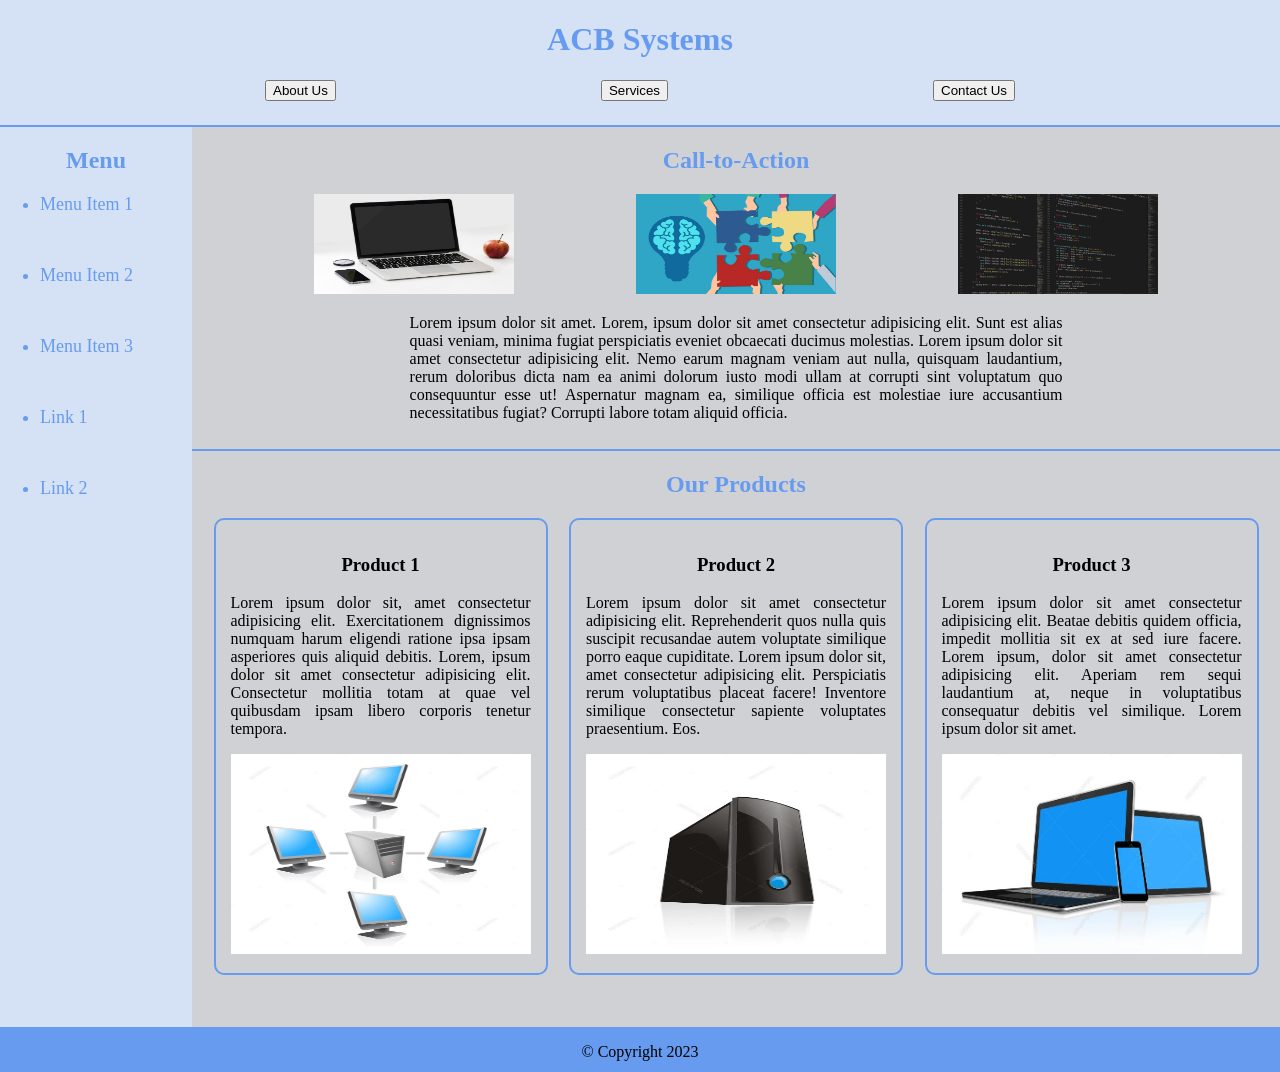
<file: ACB Systems/index.html>
<!DOCTYPE html>
<html lang="zxx">
    <!--Head Section-->
<head>
    <meta charset="UTF-8">
    <meta name="viewport" content="width=device-width, initial-scale=1.0">
    <link rel="stylesheet" href="./css/style.css">
    <title>Home</title>
</head>
<!--End of Head Section-->
<body>
    <div class="container">
        <!--Header Section Start-->
        <div class="item-a">
            <h1>ACB Systems</h1>
            <nav>
                <form action="about_us.html">
                    <button type="submit">About Us</button>
                  </form>
              
                  <form action="services.html">
                    <button type="submit">Services</button>
                  </form>
                  <form action="contact_us.html">
                    <button type="submit">Contact Us</button>
                  </form>
            </nav>
        </div>
        <!--Header Section End-->


        <!--Call-to-Action Section Start-->
        <div class="item-e">
            <h2>Call-to-Action</h2>
            <div class="tech">
                <img src="./images/pc.jpg" height="100" width="200" alt="laptop">
                <img src="./images/jigsaw.jpg" height="100" width="200" alt="jigsaw">
                <img src="./images/programming-1873854_1280.webp" height="100" width="200" alt="programming">
             </div>
            <p>Lorem ipsum dolor sit amet. Lorem, ipsum dolor sit amet consectetur adipisicing elit. Sunt est alias quasi veniam, minima fugiat perspiciatis eveniet obcaecati ducimus molestias. Lorem ipsum dolor sit amet consectetur adipisicing elit. Nemo earum magnam veniam aut nulla, quisquam laudantium, rerum doloribus dicta nam ea animi dolorum iusto modi ullam at corrupti sint voluptatum quo consequuntur esse ut! Aspernatur magnam ea, similique officia est molestiae iure accusantium necessitatibus fugiat? Corrupti labore totam aliquid officia.</p>
        </div>
        <!--Call-to-Action Section End-->

        <!--Sidebar Section Start-->
        <div class="item-b">
            <h2>Menu</h2>
            <ul>
                <li>Menu Item 1</li>
                <li>Menu Item 2</li>
                <li>Menu Item 3</li>
                <li><a href="#">Link 1</a></li>
                <li><a href="#">Link 2</a></li>
            </ul>
        </div>
        <!--Sidebar Section End-->

        <!--Main Section Start-->
        <div class="item-c">
            <h2>Our Products</h2>
            <div class="p1">
                <div class="service">
                    <h3>Product 1</h3>
                    <p>Lorem ipsum dolor sit, amet consectetur adipisicing elit. Exercitationem dignissimos numquam harum eligendi ratione ipsa ipsam asperiores quis aliquid debitis. Lorem, ipsum dolor sit amet consectetur adipisicing elit. Consectetur mollitia totam at quae vel quibusdam ipsam libero corporis tenetur tempora.</p>
                    <img src="./images/servera.jpg" height="200" width="300" alt="server">
                </div>
                <div class="service">
                    <h3>Product 2</h3>
                    <p>Lorem ipsum dolor sit amet consectetur adipisicing elit. Reprehenderit quos nulla quis suscipit recusandae autem voluptate similique porro eaque cupiditate. Lorem ipsum dolor sit, amet consectetur adipisicing elit. Perspiciatis rerum voluptatibus placeat facere! Inventore similique consectetur sapiente voluptates praesentium. Eos.</p>
                    <img src="./images/server2a.jpg" height="200" width="300" alt="server">
                </div>
                <div class="service">
                    <h3>Product 3</h3>
                    <p>Lorem ipsum dolor sit amet consectetur adipisicing elit. Beatae debitis quidem officia, impedit mollitia sit ex at sed iure facere. Lorem ipsum, dolor sit amet consectetur adipisicing elit. Aperiam rem sequi laudantium at, neque in voluptatibus consequatur debitis vel similique. Lorem ipsum dolor sit amet.</p>
                    <img src="./images/pc2a.jpg" height="200" width="300" alt="pc">
                </div>
            </div>
        </div>
        <!--Main Section End-->

        <!--Footer Section Start-->
        <div class="item-d">
            <p>&copy; Copyright 2023</p>
        </div>
        <!--Footer Section End-->
    </div>
</body>
</html>
</file>
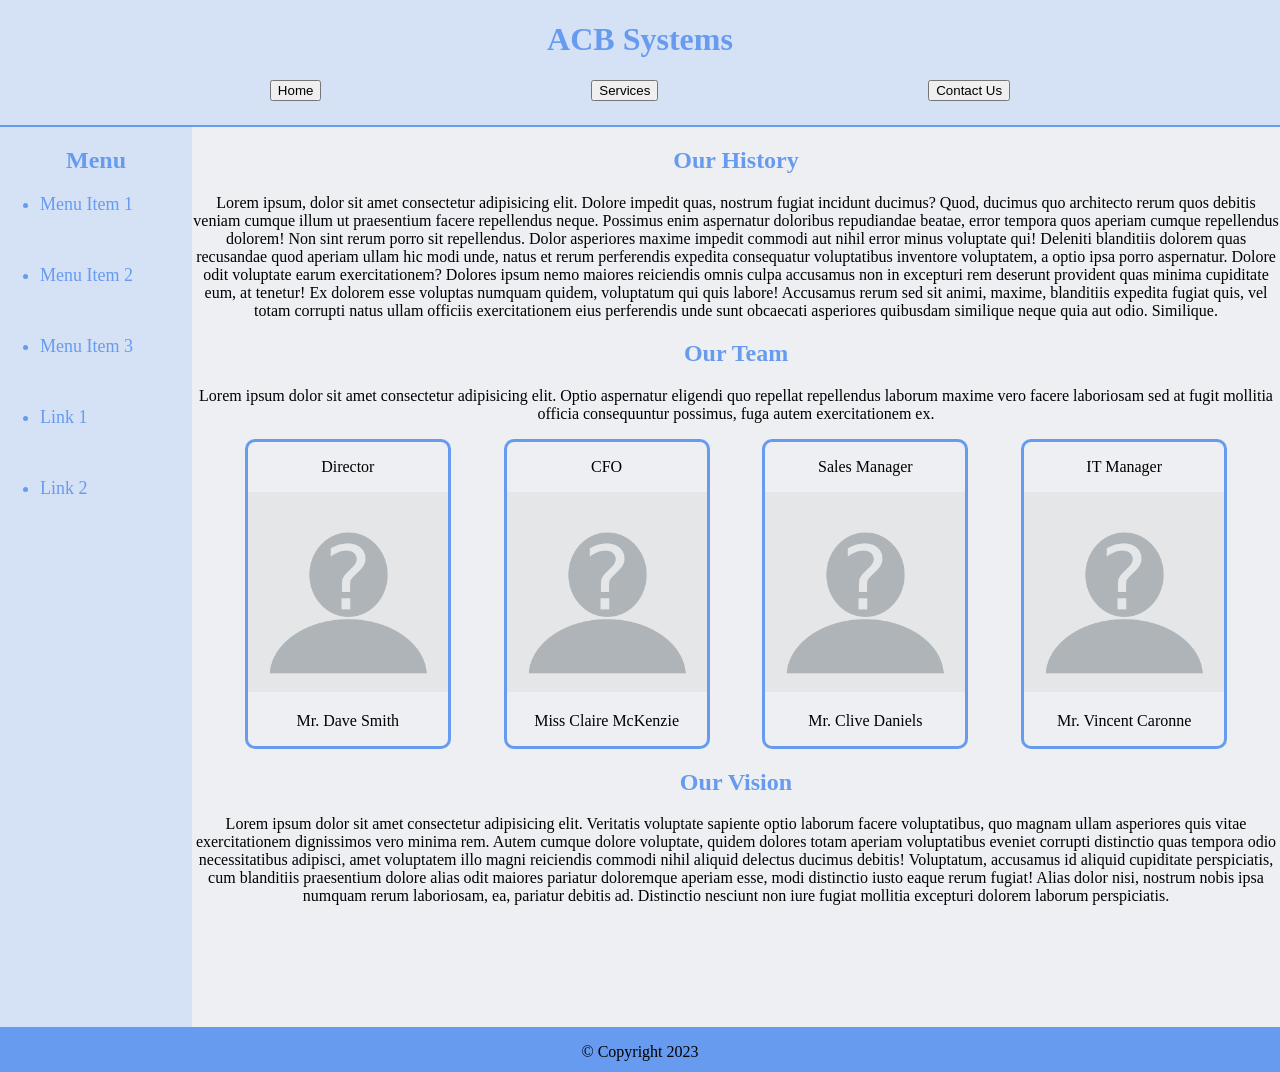
<file: ACB Systems/about_us.html>
<!DOCTYPE html>
<html lang="zxx">
    <!--Head Section-->
<head>
    <meta charset="UTF-8">
    <meta name="viewport" content="width=device-width, initial-scale=1.0">
    <link rel="stylesheet" href="./css/style.css">
    <title>About Us</title>
</head>
<!--End of Head Section-->
<body>
    <div class="container-services">
         <!--Header Section Start-->
        <div class="item-a">
            <h1>ACB Systems</h1>
            <nav>
                <form action="index.html">
                    <button type="submit">Home</button>
                  </form>
                  <form action="services.html">
                    <button type="submit">Services</button>
                  </form>
                  <form action="contact_us.html">
                    <button type="submit">Contact Us</button>
                  </form>
            </nav>
        </div>
        <!--Header Section End-->

        <!--Sidebar Section Start-->
        <div class="item-b">
            <h2>Menu</h2>
            <ul>
                <li>Menu Item 1</li>
                <li>Menu Item 2</li>
                <li>Menu Item 3</li>
                <li><a href="#">Link 1</a></li>
                <li><a href="#">Link 2</a></li>
            </ul>
        </div>
         <!--Sidebar Section End-->

        <!--Main Section Start-->
        <div class="item-au">
            <div class="history">                
                <h2>Our History</h2>
                <p>Lorem ipsum, dolor sit amet consectetur adipisicing elit. Dolore impedit quas, nostrum fugiat incidunt ducimus? Quod, ducimus quo architecto rerum quos debitis veniam cumque illum ut praesentium facere repellendus neque.
                Possimus enim aspernatur doloribus repudiandae beatae, error tempora quos aperiam cumque repellendus dolorem! Non sint rerum porro sit repellendus. Dolor asperiores maxime impedit commodi aut nihil error minus voluptate qui!
                Deleniti blanditiis dolorem quas recusandae quod aperiam ullam hic modi unde, natus et rerum perferendis expedita consequatur voluptatibus inventore voluptatem, a optio ipsa porro aspernatur. Dolore odit voluptate earum exercitationem?
                Dolores ipsum nemo maiores reiciendis omnis culpa accusamus non in excepturi rem deserunt provident quas minima cupiditate eum, at tenetur! Ex dolorem esse voluptas numquam quidem, voluptatum qui quis labore!
                Accusamus rerum sed sit animi, maxime, blanditiis expedita fugiat quis, vel totam corrupti natus ullam officiis exercitationem eius perferendis unde sunt obcaecati asperiores quibusdam similique neque quia aut odio. Similique.</p>
                <h2>Our Team</h2>
                <p>Lorem ipsum dolor sit amet consectetur adipisicing elit. Optio aspernatur eligendi quo repellat repellendus laborum maxime vero facere laboriosam sed at fugit mollitia officia consequuntur possimus, fuga autem exercitationem ex.</p>                
            </div>
                <div class="team">
                    <div class="card">               
                        <p>Director</p>
                        <img src="./images/blank-profile-picture-973461_1280.png" height="200" alt="profile picture">
                        <p>Mr. Dave Smith</p></div>
                    <div class="card">                
                        <p>CFO</p>
                        <img src="./images/blank-profile-picture-973461_1280.png" height="200" alt="profile picture">
                        <p>Miss Claire McKenzie</p></div>
                    <div class="card">                
                        <p>Sales Manager</p>
                        <img src="./images/blank-profile-picture-973461_1280.png" height="200" alt="profile picture">
                        <p>Mr. Clive Daniels</p></div>
                    <div class="card">                
                        <p>IT Manager</p>
                        <img src="./images/blank-profile-picture-973461_1280.png" height="200" alt="profile picture">
                        <p>Mr. Vincent Caronne</p></div>
                    </div>
                <div class="vision">
                    <h2>Our Vision</h2>
                    <p>Lorem ipsum dolor sit amet consectetur adipisicing elit. Veritatis voluptate sapiente optio laborum facere voluptatibus, quo magnam ullam asperiores quis vitae exercitationem dignissimos vero minima rem. Autem cumque dolore voluptate, quidem dolores totam aperiam voluptatibus eveniet corrupti distinctio quas tempora odio necessitatibus adipisci, amet voluptatem illo magni reiciendis commodi nihil aliquid delectus ducimus debitis! Voluptatum, accusamus id aliquid cupiditate perspiciatis, cum blanditiis praesentium dolore alias odit maiores pariatur doloremque aperiam esse, modi distinctio iusto eaque rerum fugiat! Alias dolor nisi, nostrum nobis ipsa numquam rerum laboriosam, ea, pariatur debitis ad. Distinctio nesciunt non iure fugiat mollitia excepturi dolorem laborum perspiciatis.
                    </p>
                </div>
        </div>
        <!--Main Section End-->

        <!--Footer Section Start-->
        <div class="item-d">
            <p>&copy; Copyright 2023</p>
        </div>
        <!--Footer Section End-->
    </div>
</body>
</html>
</file>
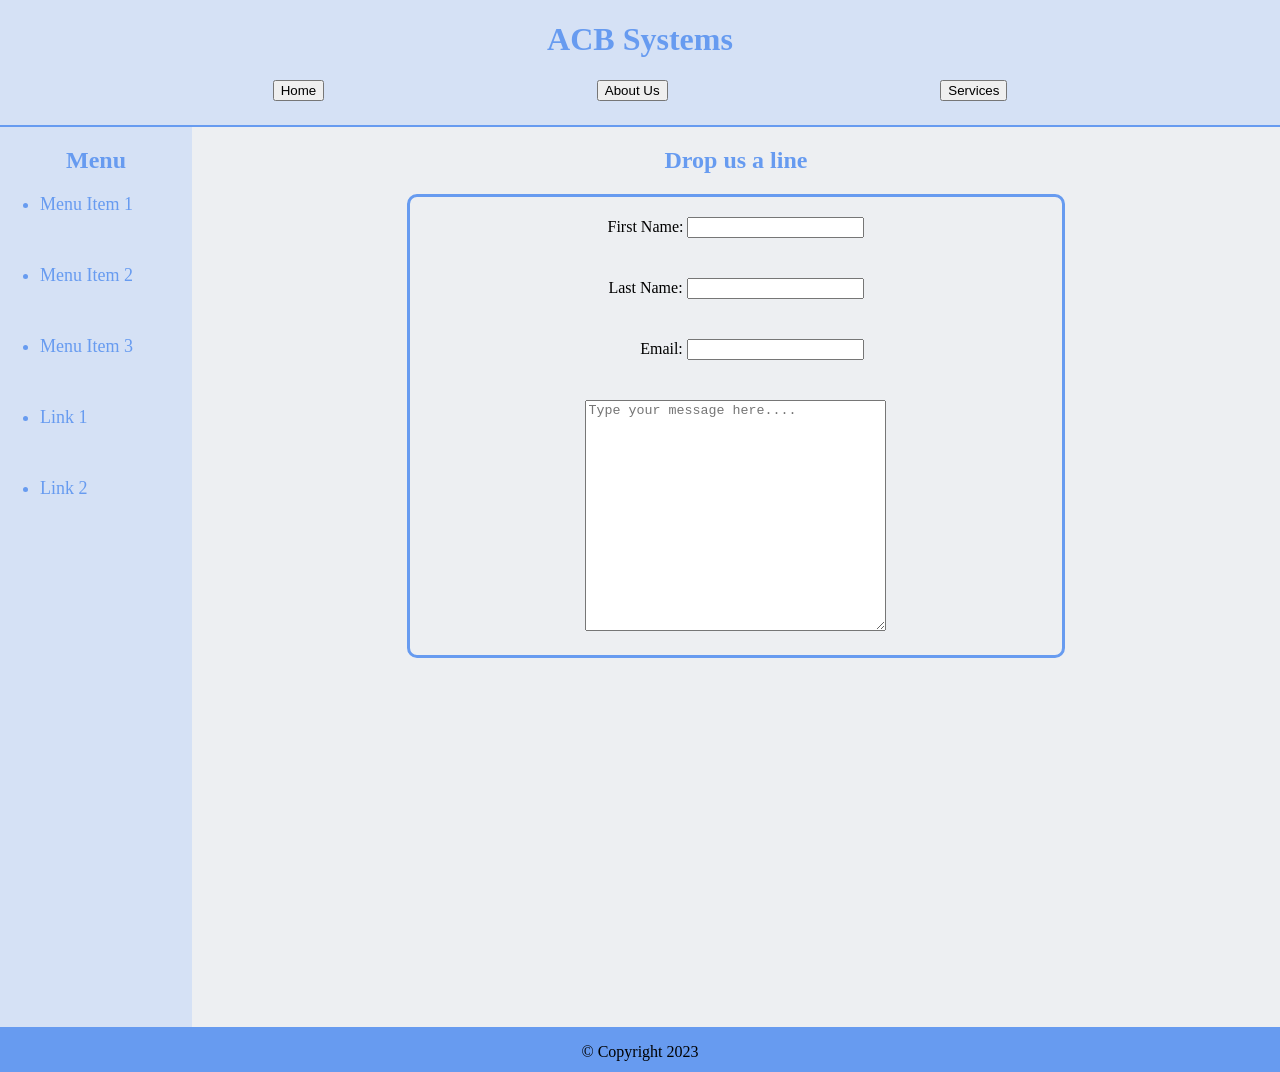
<file: ACB Systems/contact_us.html>
<!DOCTYPE html>
<html lang="zxx">
    <!--Head Section-->
<head>
    <meta charset="UTF-8">
    <meta name="viewport" content="width=device-width, initial-scale=1.0">
    <link rel="stylesheet" href="./css/style.css">
    <title>Contact Us</title>
</head>
<!--End of Head Section-->

<body>
    <div class="container-services">
         <!--Header Section Start-->
        <div class="item-a">
            <h1>ACB Systems</h1>
            <nav>
                <form action="index.html">
                    <button type="submit">Home</button>
                  </form>
                  <form action="about_us.html">
                    <button type="submit">About Us</button>
                  </form>
                  <form action="services.html">
                    <button type="submit">Services</button>
                  </form>
            </nav>
        </div>
        <!--Header Section End-->

        <!--Sidebar Section Start-->
        <div class="item-b">
            <h2>Menu</h2>
            <ul>
                <li>Menu Item 1</li>
                <li>Menu Item 2</li>
                <li>Menu Item 3</li>
                <li><a href="#">Link 1</a></li>
                <li><a href="#">Link 2</a></li>
            </ul>
        </div>
         <!--Sidebar Section End-->

        <!--Main Section Start-->
        <div class="item-cu">
            <h2>Drop us a line</h2>
            <div class="p1-contact">
                <div class="form">
                    <label>First Name:</label>
                    <input type="text">
                </div>
                <div class="form">
                    <label>Last Name:</label>
                    <input type="text">
                </div>
                <div class="form">
                    <label>&nbsp;&nbsp;&nbsp;&nbsp;&nbsp;&nbsp;&nbsp;&nbsp;Email:</label>
                    <input type="text">
                </div>
                <div class="form">
                    <textarea cols="35" rows="15" placeholder="Type your message here...."></textarea>
                </div>
            </div>
        </div>
        <!--Main Section End-->

        <!--Footer Section Start-->
        <div class="item-d">
            <p>&copy; Copyright 2023</p>
        </div>
         <!--Footer Section End-->
        
    </div>
</body>
</html>
</file>
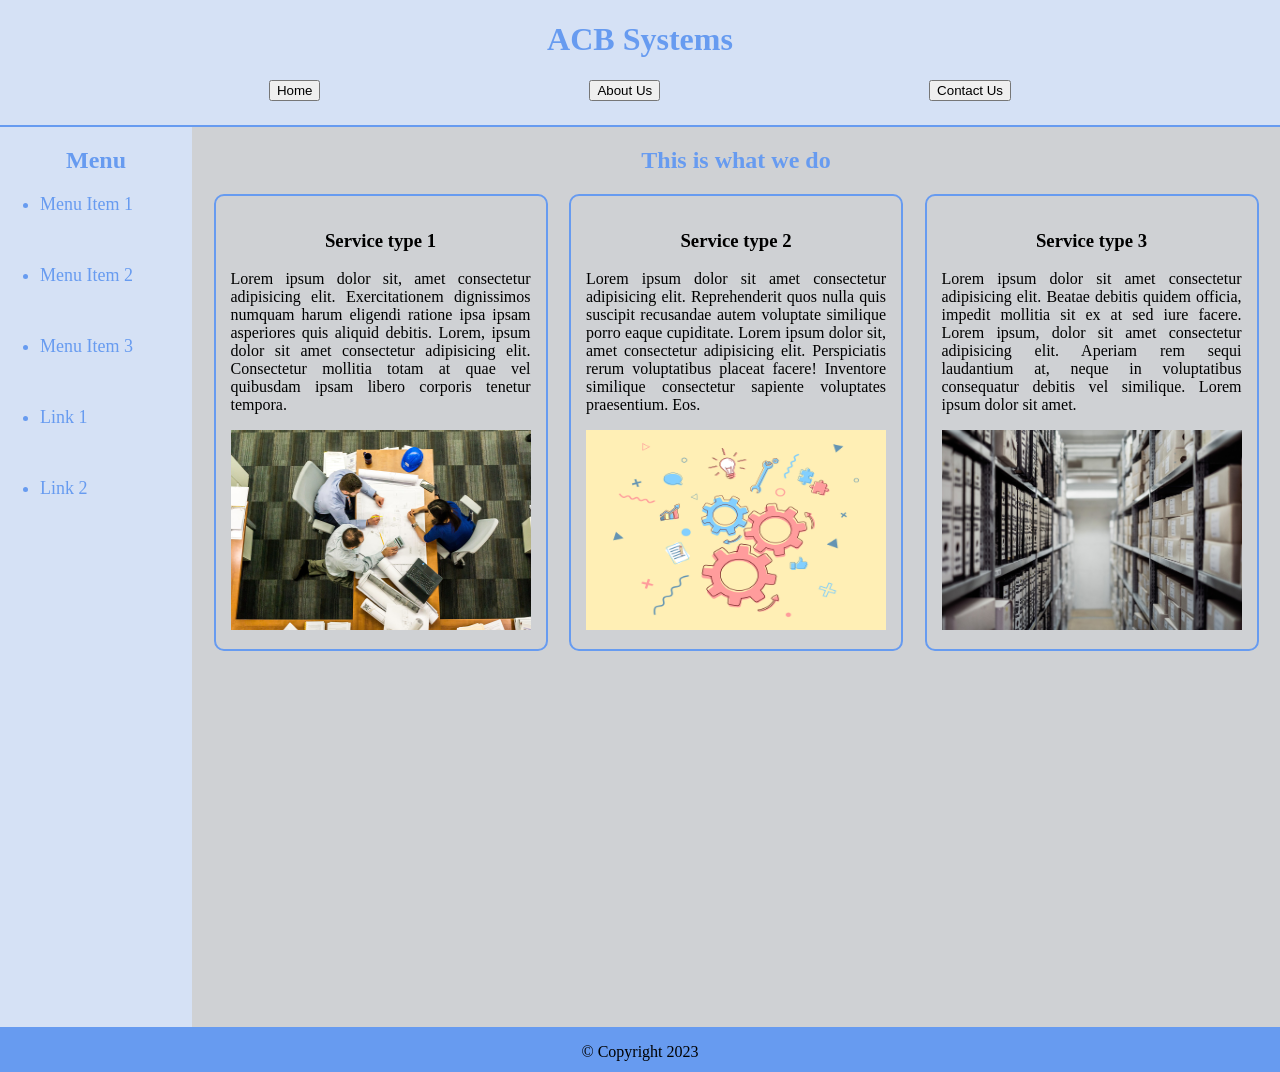
<file: ACB Systems/services.html>
<!DOCTYPE html>
<html lang="zxx">
  <!--Head Section Start-->
  <head>
    <meta charset="UTF-8">
    <meta name="viewport" content="width=device-width, initial-scale=1.0">
    <link rel="stylesheet" href="./css/style.css">
    <title>Services</title>
  </head>
  <!--End of Head Section-->
  <body>
    <div class="container-services">
      <!--Header Section Start-->
      <div class="item-a">
        <h1>ACB Systems</h1>
        <nav>
          <form action="index.html">
            <button type="submit">Home</button>
          </form>
          <form action="about_us.html">
            <button type="submit">About Us</button>
          </form>
          <form action="contact_us.html">
            <button type="submit">Contact Us</button>
          </form>
        </nav>
      </div>
      <!--Header Section End-->

      <!--Sidebar Section Start-->
      <div class="item-b">
        <h2>Menu</h2>
        <ul>
          <li>Menu Item 1</li>
          <li>Menu Item 2</li>
          <li>Menu Item 3</li>
          <li><a href="#">Link 1</a></li>
          <li><a href="#">Link 2</a></li>
        </ul>
      </div>
      <!--Sidebar Section End-->

      <!--Main Section Start-->
      <div class="item-c">
        <h2>This is what we do</h2>
        <div class="p1">
          <div class="service">
            <h3>Service type 1</h3>
            <p>
              Lorem ipsum dolor sit, amet consectetur adipisicing elit.
              Exercitationem dignissimos numquam harum eligendi ratione ipsa
              ipsam asperiores quis aliquid debitis. Lorem, ipsum dolor sit amet
              consectetur adipisicing elit. Consectetur mollitia totam at quae
              vel quibusdam ipsam libero corporis tenetur tempora.
            </p>
            <img
              src="./images/meeting-2284501_1280.jpg"
              height="200"
              width="300"
              alt="meeting">
          </div>
          <div class="service">
            <h3>Service type 2</h3>
            <p>
              Lorem ipsum dolor sit amet consectetur adipisicing elit.
              Reprehenderit quos nulla quis suscipit recusandae autem voluptate
              similique porro eaque cupiditate. Lorem ipsum dolor sit, amet
              consectetur adipisicing elit. Perspiciatis rerum voluptatibus
              placeat facere! Inventore similique consectetur sapiente
              voluptates praesentium. Eos.
            </p>
            <img
              src="./images/gears-5193383_1280.webp"
              height="200"
              width="300"
              alt="gears">
          </div>
          <div class="service">
            <h3>Service type 3</h3>
            <p>
              Lorem ipsum dolor sit amet consectetur adipisicing elit. Beatae
              debitis quidem officia, impedit mollitia sit ex at sed iure
              facere. Lorem ipsum, dolor sit amet consectetur adipisicing elit.
              Aperiam rem sequi laudantium at, neque in voluptatibus consequatur
              debitis vel similique. Lorem ipsum dolor sit amet.
            </p>
            <img
              src="./images/archive-1850170_1280.jpg"
              height="200"
              width="300"
              alt="archive">
          </div>
        </div>
      </div>
      <!--Main Section End-->

      <!--Footer Section Start-->
      <div class="item-d">
        <p>&copy; Copyright 2023</p>
      </div>
      <!--Footer Section End-->
    </div>
  </body>
</html>
</file>
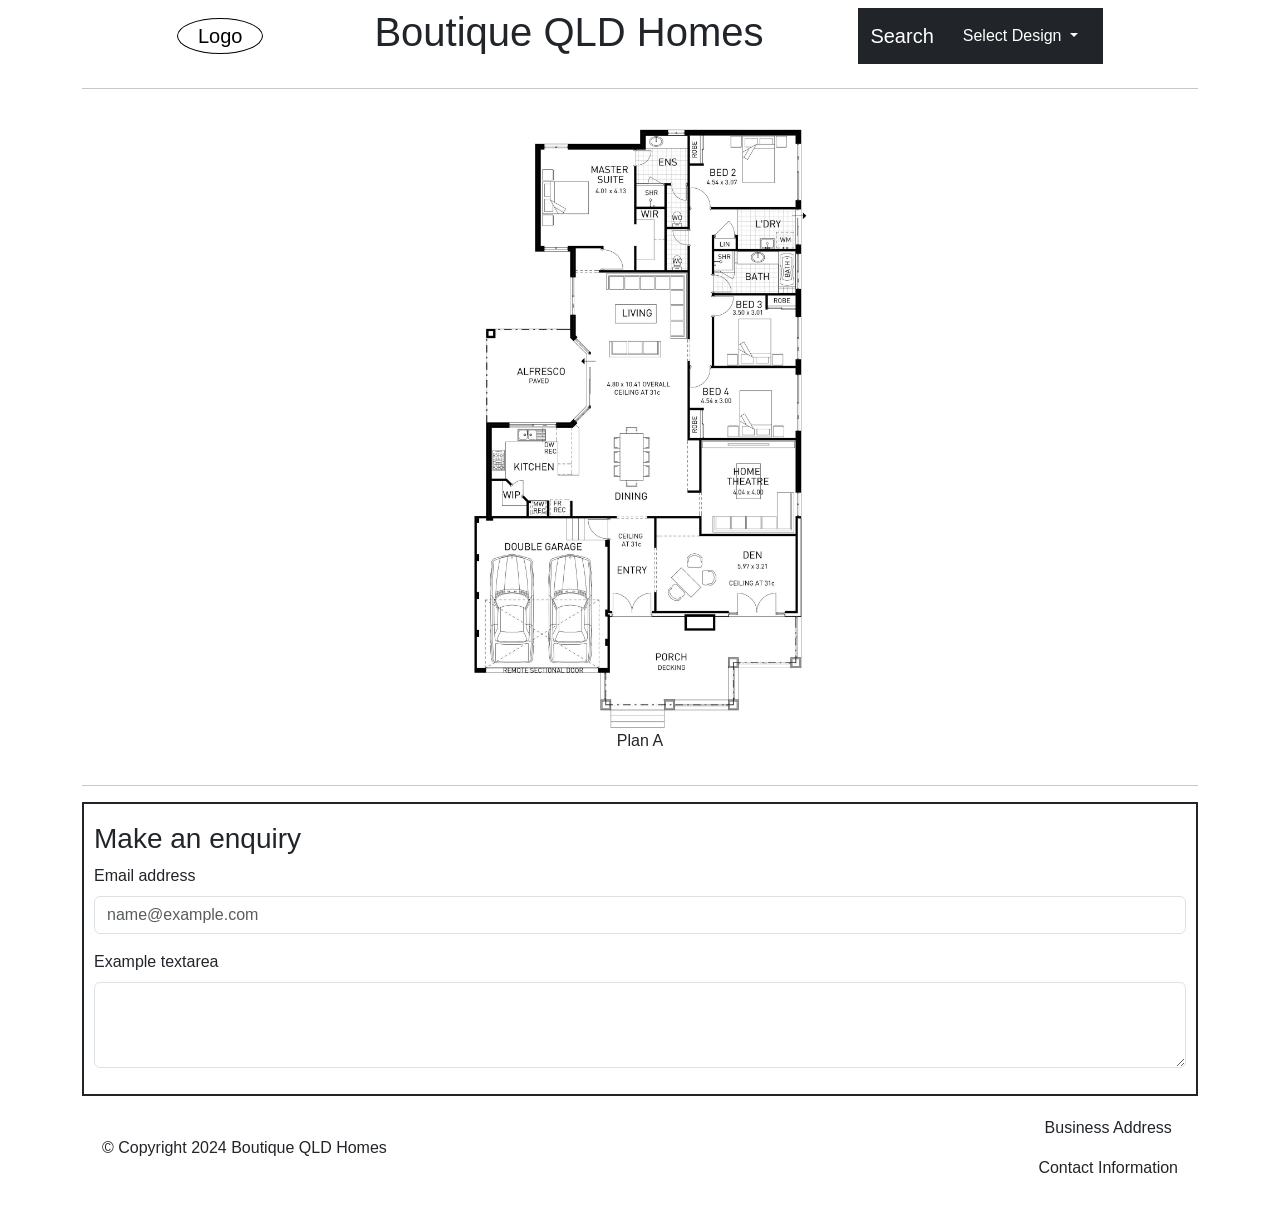
<file: boutiqueqldhomes/detail.html>
<!DOCTYPE html>
<html lang="en">
<head>
    <meta charset="UTF-8">
    <meta name="viewport" content="width=device-width, initial-scale=1.0">    
    <link rel="preconnect" href="https://fonts.gstatic.com" crossorigin>
    <link href="https://fonts.googleapis.com/css2?family=Libre+Baskerville&family=Montserrat:wght@400;700&display=swap" rel="stylesheet">
    <link href="https://cdn.jsdelivr.net/npm/bootstrap@5.3.2/dist/css/bootstrap.min.css" rel="stylesheet" integrity="sha384-T3c6CoIi6uLrA9TneNEoa7RxnatzjcDSCmG1MXxSR1GAsXEV/Dwwykc2MPK8M2HN" crossorigin="anonymous">
    <script src="https://cdn.jsdelivr.net/npm/jquery@3.7.1/dist/jquery.slim.min.js"></script>
    <script src="https://cdn.jsdelivr.net/npm/popper.js@1.16.1/dist/umd/popper.min.js"></script>
    <script src="https://cdn.jsdelivr.net/npm/bootstrap@4.6.2/dist/js/bootstrap.bundle.min.js"></script>
    <link rel="stylesheet" href="./styles/style.css">
    <title>Boutique QLD Homes</title>
</head>
<body>
    <div class="container"> <!--Container div-->
        <!--Header/Navbar-->
        <div class="navbar">
            <div>
                <nav class="navbar navbar-light">
                    <span class="navbar-brand mb-0 h1">Logo</span>  
                </nav>
            </div>
            <div>
                <h1>Boutique QLD Homes</h1>
            </div>
            <div>
                <nav class="navbar navbar-expand-lg navbar-dark bg-dark">
                    <div class="container-fluid">
                      <a class="navbar-brand" href="./index.html">Search</a>
                      <button class="navbar-toggler" type="button" data-bs-toggle="collapse" data-bs-target="#navbarNavDarkDropdown" aria-controls="navbarNavDarkDropdown" aria-expanded="false" aria-label="Toggle navigation">
                        <span class="navbar-toggler-icon"></span>
                      </button>
                      <div class="collapse navbar-collapse" id="navbarNavDarkDropdown">
                        <ul class="navbar-nav">
                          <li class="nav-item dropdown">
                            <button class="btn btn-dark dropdown-toggle" data-bs-toggle="dropdown" aria-expanded="false">
                              Select Design
                            </button>
                            <ul class="dropdown-menu dropdown-menu-dark">
                              <li><a class="dropdown-item" href="./search.html"># Bedrooms</a></li>
                              <li><a class="dropdown-item" href="#"># Storeys</a></li>
                              <li><a class="dropdown-item" href="#">Land Size</a></li>
                            </ul>
                          </li>
                        </ul>
                      </div>
                    </div>
                  </nav>          
            </div>
        </div>   
        <!--End Header/Navbar-->
        <hr>

        <br>
        <!--Plan detail section-->
        <div class="plan">
            <img class="plan" src="./images/4bed.jpg" height="600" alt="picture of house plan 4 bedroom">
            <p>Plan A</p>
        </div>
        <!--End of plan detail section-->
        <hr>
        <!--Enquiry form section-->
        <div class="enquire">
            <div class="mb-3 mt-2">
                <h3>Make an enquiry</h3>
                <label for="exampleFormControlInput1" class="form-label">Email address</label>
                <input type="email" class="form-control" id="exampleFormControlInput1" placeholder="name@example.com">
            </div>
            <div class="mb-3">
                <label for="exampleFormControlTextarea1" class="form-label">Example textarea</label>
                <textarea class="form-control" id="exampleFormControlTextarea1" rows="3"></textarea>
            </div>
        </div>
        <!--End of enquiry form section-->
        <!--Footer-->
        <footer>            
            <div><p class="footBottom">© Copyright 2024 Boutique QLD Homes</p></div>
            <div>
            <div><p>Business Address</p></div>
            <div><p>Contact Information</p></div>
        </div>
        </footer>
        <!--End of footer-->
    </div> <!--End container div-->
</body>
</html>
</file>
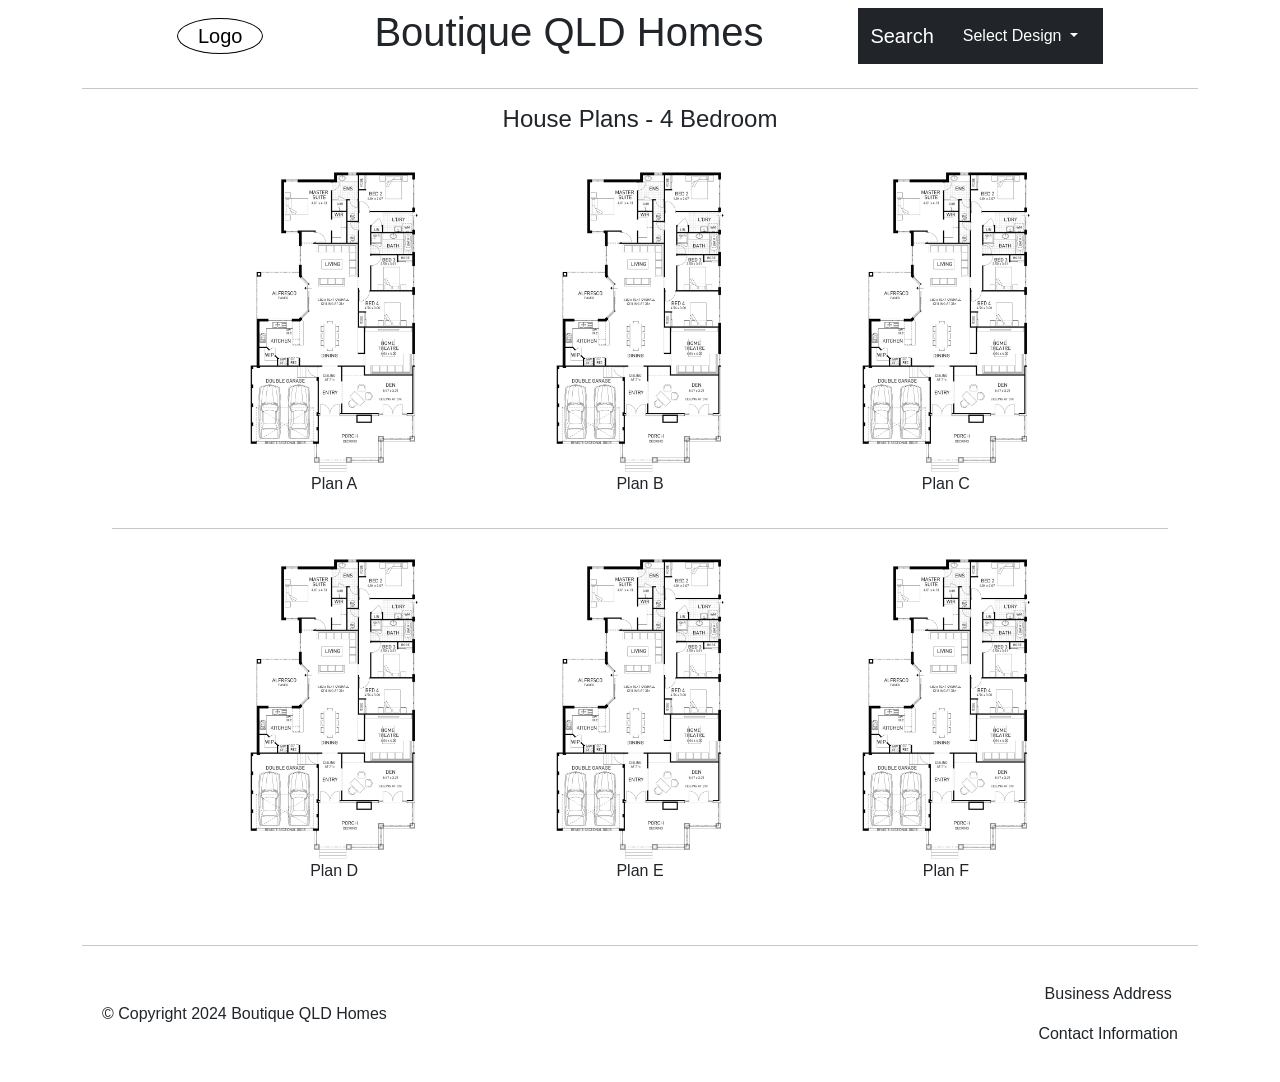
<file: boutiqueqldhomes/search.html>
<!DOCTYPE html>
<html lang="en">
<head>
    <meta charset="UTF-8">
    <meta name="viewport" content="width=device-width, initial-scale=1.0">
    <link rel="preconnect" href="https://fonts.gstatic.com" crossorigin>
    <link href="https://fonts.googleapis.com/css2?family=Libre+Baskerville&family=Montserrat:wght@400;700&display=swap" rel="stylesheet">
    <link href="https://cdn.jsdelivr.net/npm/bootstrap@5.3.2/dist/css/bootstrap.min.css" rel="stylesheet" integrity="sha384-T3c6CoIi6uLrA9TneNEoa7RxnatzjcDSCmG1MXxSR1GAsXEV/Dwwykc2MPK8M2HN" crossorigin="anonymous">
    <script src="https://cdn.jsdelivr.net/npm/jquery@3.7.1/dist/jquery.slim.min.js"></script>
    <script src="https://cdn.jsdelivr.net/npm/popper.js@1.16.1/dist/umd/popper.min.js"></script>
    <script src="https://cdn.jsdelivr.net/npm/bootstrap@4.6.2/dist/js/bootstrap.bundle.min.js"></script>
    <link rel="stylesheet" href="./styles/style.css">
    <title>Boutique QLD Homes | 4 Bedroom Homes</title>
</head>
<body>
    <div class="container"> <!--Container div-->
        <!--Header/Navbar-->
        <div class="navbar">
            <div>
                <nav class="navbar navbar-light">
                    <span class="navbar-brand mb-0 h1">Logo</span>  
                </nav>
            </div>
            <div>
                <h1>Boutique QLD Homes</h1>
            </div>
            <div>
                <nav class="navbar navbar-expand-lg navbar-dark bg-dark">
                    <div class="container-fluid">
                      <a class="navbar-brand" href="./index.html">Search</a>
                      <button class="navbar-toggler" type="button" data-bs-toggle="collapse" data-bs-target="#navbarNavDarkDropdown" aria-controls="navbarNavDarkDropdown" aria-expanded="false" aria-label="Toggle navigation">
                        <span class="navbar-toggler-icon"></span>
                      </button>
                      <div class="collapse navbar-collapse" id="navbarNavDarkDropdown">
                        <ul class="navbar-nav">
                          <li class="nav-item dropdown">
                            <button class="btn btn-dark dropdown-toggle" data-bs-toggle="dropdown" aria-expanded="false">
                              Select Design
                            </button>
                            <ul class="dropdown-menu dropdown-menu-dark">
                              <li><a class="dropdown-item" href="./search.html"># Bedrooms</a></li>
                              <li><a class="dropdown-item" href="#"># Storeys</a></li>
                              <li><a class="dropdown-item" href="#">Land Size</a></li>
                            </ul>
                          </li>
                        </ul>
                      </div>
                    </div>
                  </nav>          
            </div>
        </div>   
        <!--End Header/Navbar-->
        <hr>
        <!--Plans list section-->
        <h4>House Plans - 4 Bedroom</h4>
        <div class="detail">
            <div class="row1">
                <div>
                    <a href="./detail.html"><img src="./images/4bed.jpg" height="300" alt="picture of house plan 4 bedroom"></a>
                    <p>Plan A</p>
                </div>
                <div>
                    <a href="#"><img src="./images/4bed.jpg" height="300" alt="picture of house plan 4 bedroom"></a>
                    <p>Plan B</p>
                </div>
                <div>
                    <a href="#"><img src="./images/4bed.jpg" height="300" alt="picture of house plan 4 bedroom"></a>
                    <p>Plan C</p>
                </div>
            </div>
            <hr>
            <div class="row2">
                <div>
                    <a href="#"><img src="./images/4bed.jpg" height="300" alt="picture of house plan 4 bedroom"></a>
                    <p>Plan D</p>
                </div>
                <div>
                    <a href="#"><img src="./images/4bed.jpg" height="300" alt="picture of house plan 4 bedroom"></a>
                    <p>Plan E</p>
                </div>
                <div>
                    <a href="#"><img src="./images/4bed.jpg" height="300" alt="picture of house plan 4 bedroom"></a>
                    <p>Plan F</p>
                </div>
            </div>
        </div>
        <!--End Plans list section-->
        <hr>
        <!--Footer-->
        <footer>            
            <div>
                <p class="footBottom">© Copyright 2024 Boutique QLD Homes</p>
            </div>
            <div>
                <div><p>Business Address</p></div>
                <div><p>Contact Information</p></div>
            </div>
        </footer>
        <!--End footer-->
    </div> <!--End Container div-->
</body>
</html>
</file>
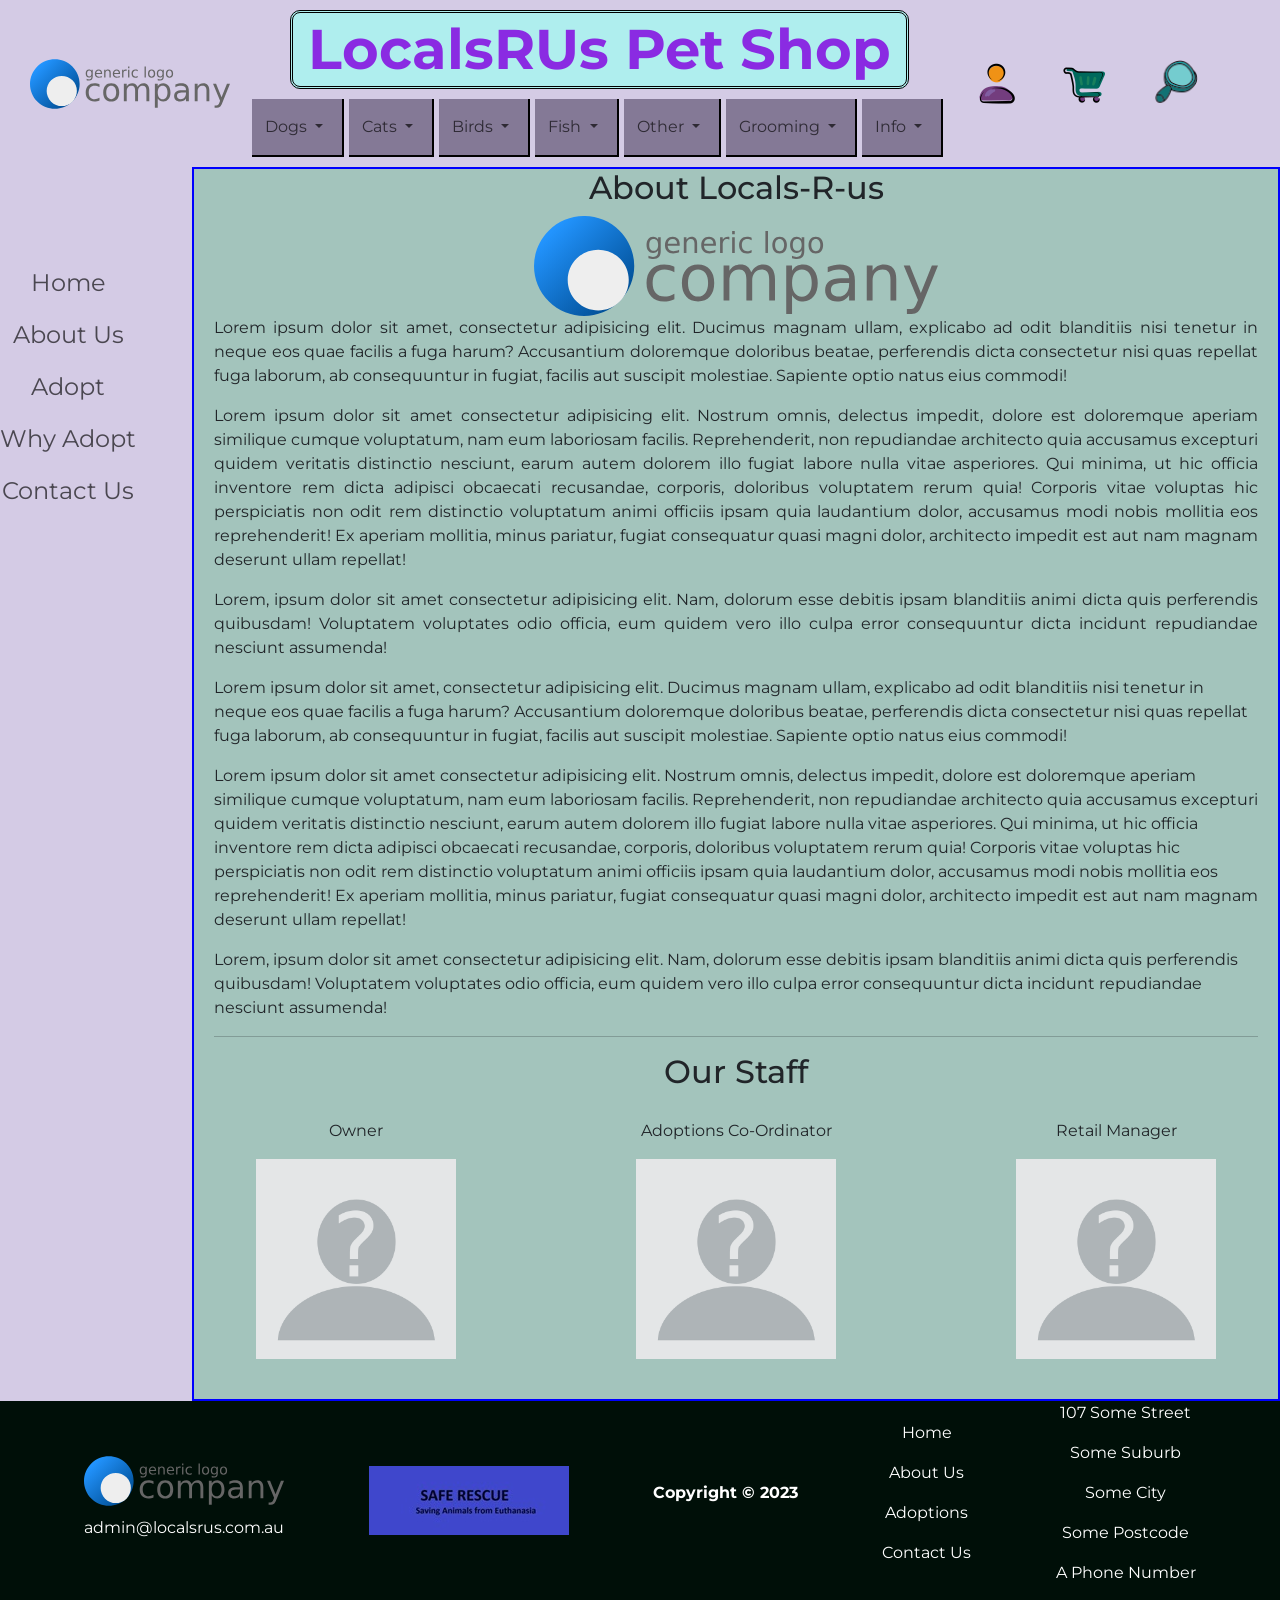
<file: docs/about.html>
<!DOCTYPE html>
<html lang="zxx">
<head>
    <meta charset="UTF-8">
    <meta name="viewport" content="width=device-width, initial-scale=1.0">
    <title>LocalsRUs - About</title>    
    <link rel="preconnect" href="https://fonts.googleapis.com">
    <link rel="preconnect" href="https://fonts.gstatic.com" crossorigin>
    <link href="https://fonts.googleapis.com/css2?family=Libre+Baskerville&family=Montserrat:wght@400;700&display=swap" rel="stylesheet">
    <link href="https://cdn.jsdelivr.net/npm/bootstrap@5.3.2/dist/css/bootstrap.min.css" rel="stylesheet" integrity="sha384-T3c6CoIi6uLrA9TneNEoa7RxnatzjcDSCmG1MXxSR1GAsXEV/Dwwykc2MPK8M2HN" crossorigin="anonymous">
    <script src="https://cdn.jsdelivr.net/npm/jquery@3.7.1/dist/jquery.slim.min.js"></script>
    <script src="https://cdn.jsdelivr.net/npm/popper.js@1.16.1/dist/umd/popper.min.js"></script>
    <script src="https://cdn.jsdelivr.net/npm/bootstrap@4.6.2/dist/js/bootstrap.bundle.min.js"></script>
    <link rel="stylesheet" href="./css/style.css">
</head>
<body>
    <div class="container-fluid">
        <div id="header">
         <!--LHS header section-->
         <div class="image">
            <img src="./images/logo-generic.svg" height="70" width="200" alt="locals are us company logo">
        </div>
    <header class="page_header">                
        <h1>LocalsRUs Pet Shop</h1>                             
        <nav class="navbar navbar-expand-lg navbar-light bg-light topdd">                       
            <button class="navbar-toggler" type="button" data-toggle="collapse" data-target="#navbarSupportedContent" aria-controls="navbarSupportedContent" aria-expanded="false" aria-label="Toggle navigation">
              <span class="navbar-toggler-icon"></span>
            </button>                      
            <div class="collapse navbar-collapse" id="navbarSupportedContent">
              <ul class="navbar-nav">                            
                <li class="nav-item1 dropdown dropbtn">
                  <a class="nav-link dropdown-toggle" href="#" id="navbarDropdown" role="button" data-toggle="dropdown" aria-haspopup="true" aria-expanded="false">
                    Dogs
                  </a>
                  <div class="dropdown-menu" aria-labelledby="navbarDropdown">
                    <a class="dropdown-item" href="#">Accessories</a>
                    <a class="dropdown-item" href="#">Food</a>
                    <a class="dropdown-item" href="#">Grooming</a>
                    <a class="dropdown-item" href="#">Adoption</a>
                  </div>
                </li>
                <li class="nav-item1 dropdown dropbtn">
                    <a class="nav-link dropdown-toggle" href="#" id="navbarDropdown" role="button" data-toggle="dropdown" aria-haspopup="true" aria-expanded="false">
                      Cats
                    </a>
                    <div class="dropdown-menu" aria-labelledby="navbarDropdown">
                        <a class="dropdown-item" href="#">Accessories</a>
                        <a class="dropdown-item" href="#">Food</a>
                        <a class="dropdown-item" href="#">Grooming</a>
                        <a class="dropdown-item" href="#">Adoption</a>
                    </div>
                  </li>
                  <li class="nav-item1 dropdown dropbtn">
                    <a class="nav-link dropdown-toggle" href="#" id="navbarDropdown" role="button" data-toggle="dropdown" aria-haspopup="true" aria-expanded="false">
                      Birds
                    </a>
                    <div class="dropdown-menu" aria-labelledby="navbarDropdown">
                      <a class="dropdown-item" href="#">Parrots</a>
                      <a class="dropdown-item" href="#">Galahs</a>                                  
                      <a class="dropdown-item" href="#">Other Specialty</a>
                      <a class="dropdown-item" href="#">Aviaries</a>
                      <a class="dropdown-item" href="#">Seed</a>
                    </div>
                  </li>
                  <li class="nav-item1 dropdown dropbtn">
                    <a class="nav-link dropdown-toggle" href="#" id="navbarDropdown" role="button" data-toggle="dropdown" aria-haspopup="true" aria-expanded="false">
                      Fish
                    </a>
                    <div class="dropdown-menu" aria-labelledby="navbarDropdown">
                        <a class="dropdown-item" href="#">Tropical</a>
                        <a class="dropdown-item" href="#">Goldfish</a>                                  
                        <a class="dropdown-item" href="#">Fish Food</a>
                        <a class="dropdown-item" href="#">Aquariums</a>
                        <a class="dropdown-item" href="#">Aquarium Supplies</a>
                    </div>
                  </li>
                  <li class="nav-item1 dropdown dropbtn">
                    <a class="nav-link dropdown-toggle" href="#" id="navbarDropdown" role="button" data-toggle="dropdown" aria-haspopup="true" aria-expanded="false">
                      Other
                    </a>
                    <div class="dropdown-menu" aria-labelledby="navbarDropdown">
                        <a class="dropdown-item" href="#">Snakes</a>
                        <a class="dropdown-item" href="#">Rabbits</a>                                  
                        <a class="dropdown-item" href="#">Mice</a>
                    </div>
                  </li>
                  <li class="nav-item1 dropdown dropbtn">
                    <a class="nav-link dropdown-toggle" href="#" id="navbarDropdown" role="button" data-toggle="dropdown" aria-haspopup="true" aria-expanded="false">
                      Grooming
                    </a>
                    <div class="dropdown-menu" aria-labelledby="navbarDropdown">
                        <a class="dropdown-item" href="#">Dog Grooming</a>
                        <a class="dropdown-item" href="#">Cat Grroming</a>                                  
                        <a class="dropdown-item" href="#">Grooming Supplies</a>
                    </div>
                  </li>
                  <li class="nav-item1 dropdown dropbtn">
                    <a class="nav-link dropdown-toggle" href="#" id="navbarDropdown" role="button" data-toggle="dropdown" aria-haspopup="true" aria-expanded="false">
                      Info
                    </a>
                    <div class="dropdown-menu" aria-labelledby="navbarDropdown">
                        <a class="dropdown-item" href="#">Vaccinations</a>
                        <a class="dropdown-item" href="#">Veterinarian</a>                                  
                        <a class="dropdown-item" href="#">Pet Training</a>
                    </div>
                  </li>
                
              </ul>
              
            </div>
          </nav>           
    </header>
 <!--End of header div-->
                 <!--RHS header section-->
                 <div class="accCartSrch">
                    <a href="#"><img src="./images/icons8-user-100.png" height="50" alt="User account Icon"></a>
                    <a href="#"><img src="./images/icons8-cart-100.png" height="50" alt="Shopping Cart Logo"></a>        
                    <a href="#"><img src="./images/icons8-search-48.png" height="50" alt="Search Icon"></a>
                </div> 
            </div><!--End of RHS header section-->
            <!--Sidebar section-->            
            <nav class="navbar sidebarNav">              
                <!-- Toggler/collapsibe Button -->
                           
                <!-- Navbar links -->
                <div class="collapse navbar-collapse" id="collapsibleNavbar">                    
                        <ul class="navbar-nav">
                            <div>
                                <li class="nav-item">
                                <a class="nav-link" href="/">Home</a>
                                </li>
                            </div>
                            <div>
                                <li class="nav-item">
                                <a class="nav-link" href="./about.html">About Us</a>
                                </li>
                            </div>
                            <div>
                                <li class="nav-item">
                                <a class="nav-link" href="./adoptions.html">Adopt</a>
                                </li>
                            </div>
                            <div>
                                <li class="nav-item">
                                    <a class="nav-link" href="./why.html"> Why Adopt</a>
                                </li>
                            </div>
                            <div>
                                <li class="nav-item-last">
                                    <a class="nav-link" href="./contact.html">Contact Us</a>
                                </li>
                            </div>
                        </ul>                    
                </div>
            </nav> <!--End of sidebar section-->
            <section class="top-nav">
    
              <input id="menu-toggle" type="checkbox" />
              <label class='menu-button-container' for="menu-toggle">
              <div class='menu-button'></div>
            </label>
              <ul class="menu">
                <li><a href="/">Home</a></li>
                <li><a href="./about.html">About Us</a></li>
                <li><a href="./adoptions.html">Adopt</a></li>
                <li><a  href="./why.html"> Why Adopt</a></li>
                <li><a href="./contact.html">Contact Us</a></li>
              </ul>
            </section>
            <!--Main section-->
            <div id="aboutMain">
                <div>
                    <h2>About Locals-R-us</h2>
                </div>
                <div>
                    <img src="./images/logo-generic.svg" height="100" alt="picture of company logo">
                </div>
                <div id="mainBody1">
                    <p>Lorem ipsum dolor sit amet, consectetur adipisicing elit. Ducimus magnam ullam, explicabo ad odit blanditiis nisi tenetur in neque eos quae facilis a fuga harum? Accusantium doloremque doloribus beatae, perferendis dicta consectetur nisi quas repellat fuga laborum, ab consequuntur in fugiat, facilis aut suscipit molestiae. Sapiente optio natus eius commodi!</p>
                    <p>Lorem ipsum dolor sit amet consectetur adipisicing elit. Nostrum omnis, delectus impedit, dolore est doloremque aperiam similique cumque voluptatum, nam eum laboriosam facilis. Reprehenderit, non repudiandae architecto quia accusamus excepturi quidem veritatis distinctio nesciunt, earum autem dolorem illo fugiat labore nulla vitae asperiores. Qui minima, ut hic officia inventore rem dicta adipisci obcaecati recusandae, corporis, doloribus voluptatem rerum quia! Corporis vitae voluptas hic perspiciatis non odit rem distinctio voluptatum animi officiis ipsam quia laudantium dolor, accusamus modi nobis mollitia eos reprehenderit! Ex aperiam mollitia, minus pariatur, fugiat consequatur quasi magni dolor, architecto impedit est aut nam magnam deserunt ullam repellat!</p>
                    <p>Lorem, ipsum dolor sit amet consectetur adipisicing elit. Nam, dolorum esse debitis ipsam blanditiis animi dicta quis perferendis quibusdam! Voluptatem voluptates odio officia, eum quidem vero illo culpa error consequuntur dicta incidunt repudiandae nesciunt assumenda!</p>
                </div>
                <div id="mainBody2">
                    <p>Lorem ipsum dolor sit amet, consectetur adipisicing elit. Ducimus magnam ullam, explicabo ad odit blanditiis nisi tenetur in neque eos quae facilis a fuga harum? Accusantium doloremque doloribus beatae, perferendis dicta consectetur nisi quas repellat fuga laborum, ab consequuntur in fugiat, facilis aut suscipit molestiae. Sapiente optio natus eius commodi!</p>
                    <p>Lorem ipsum dolor sit amet consectetur adipisicing elit. Nostrum omnis, delectus impedit, dolore est doloremque aperiam similique cumque voluptatum, nam eum laboriosam facilis. Reprehenderit, non repudiandae architecto quia accusamus excepturi quidem veritatis distinctio nesciunt, earum autem dolorem illo fugiat labore nulla vitae asperiores. Qui minima, ut hic officia inventore rem dicta adipisci obcaecati recusandae, corporis, doloribus voluptatem rerum quia! Corporis vitae voluptas hic perspiciatis non odit rem distinctio voluptatum animi officiis ipsam quia laudantium dolor, accusamus modi nobis mollitia eos reprehenderit! Ex aperiam mollitia, minus pariatur, fugiat consequatur quasi magni dolor, architecto impedit est aut nam magnam deserunt ullam repellat!</p>
                    <p>Lorem, ipsum dolor sit amet consectetur adipisicing elit. Nam, dolorum esse debitis ipsam blanditiis animi dicta quis perferendis quibusdam! Voluptatem voluptates odio officia, eum quidem vero illo culpa error consequuntur dicta incidunt repudiandae nesciunt assumenda!</p>
                    <hr>
                </div>
                <div class="ourStaff"> 
                <div class="aboutHeading">
                    <h2>Our Staff</h2>
                </div>               
                <div id="staff">                    
                    <div class="profile">
                        <p>Owner</p>
                        <img src="./images/blank-profile-picture-973461_1280.png" height="200" alt="picture of staff member">
                    </div>
                    <div class="profile">
                        <p>Adoptions Co-Ordinator</p>
                        <img src="./images/blank-profile-picture-973461_1280.png" height="200" alt="picture of staff member">
                    </div>
                    <div class="profile">
                        <p>Retail Manager</p>
                        <img src="./images/blank-profile-picture-973461_1280.png" height="200" alt="picture of staff member">
                    </div>
                </div>
            </div>               
            </div> <!--End of main section-->
</div> <!--End of container div-->
 <!--Footer section-->
 <footer class="footer">
    <div class="footerLogo">
        <img src="./images/logo-generic.svg" height="70" width="200" alt="locals are us company logo">
        <p><a href="mailto:">admin@localsrus.com.au</a></p>
    </div>
    
    <div>
        <img src="./images/safe.jpg" alt="locals are us company logo">
    </div>
    <div>
    <p><strong>Copyright &copy; 2023</strong></p>
    </div>
    <div class="footerMenu">
        <p><a href="./index.html">Home</a></p>
        <p><a href="./about.html">About Us</a></p>
        <p><a href="./adoptions.html">Adoptions</a></p>
        <p><a href="./contact.html">Contact Us</a></p>
    </div>
    <div>
        <p><span> 107 Some Street</span></p>
        <p><span>Some Suburb</span></p>
        <p><span>Some City</span></p>
        <p><span>Some Postcode</span></p>
        <p>A Phone Number</p>
    </div>
</footer> <!--End of footer section-->
</body>
</html>
</file>
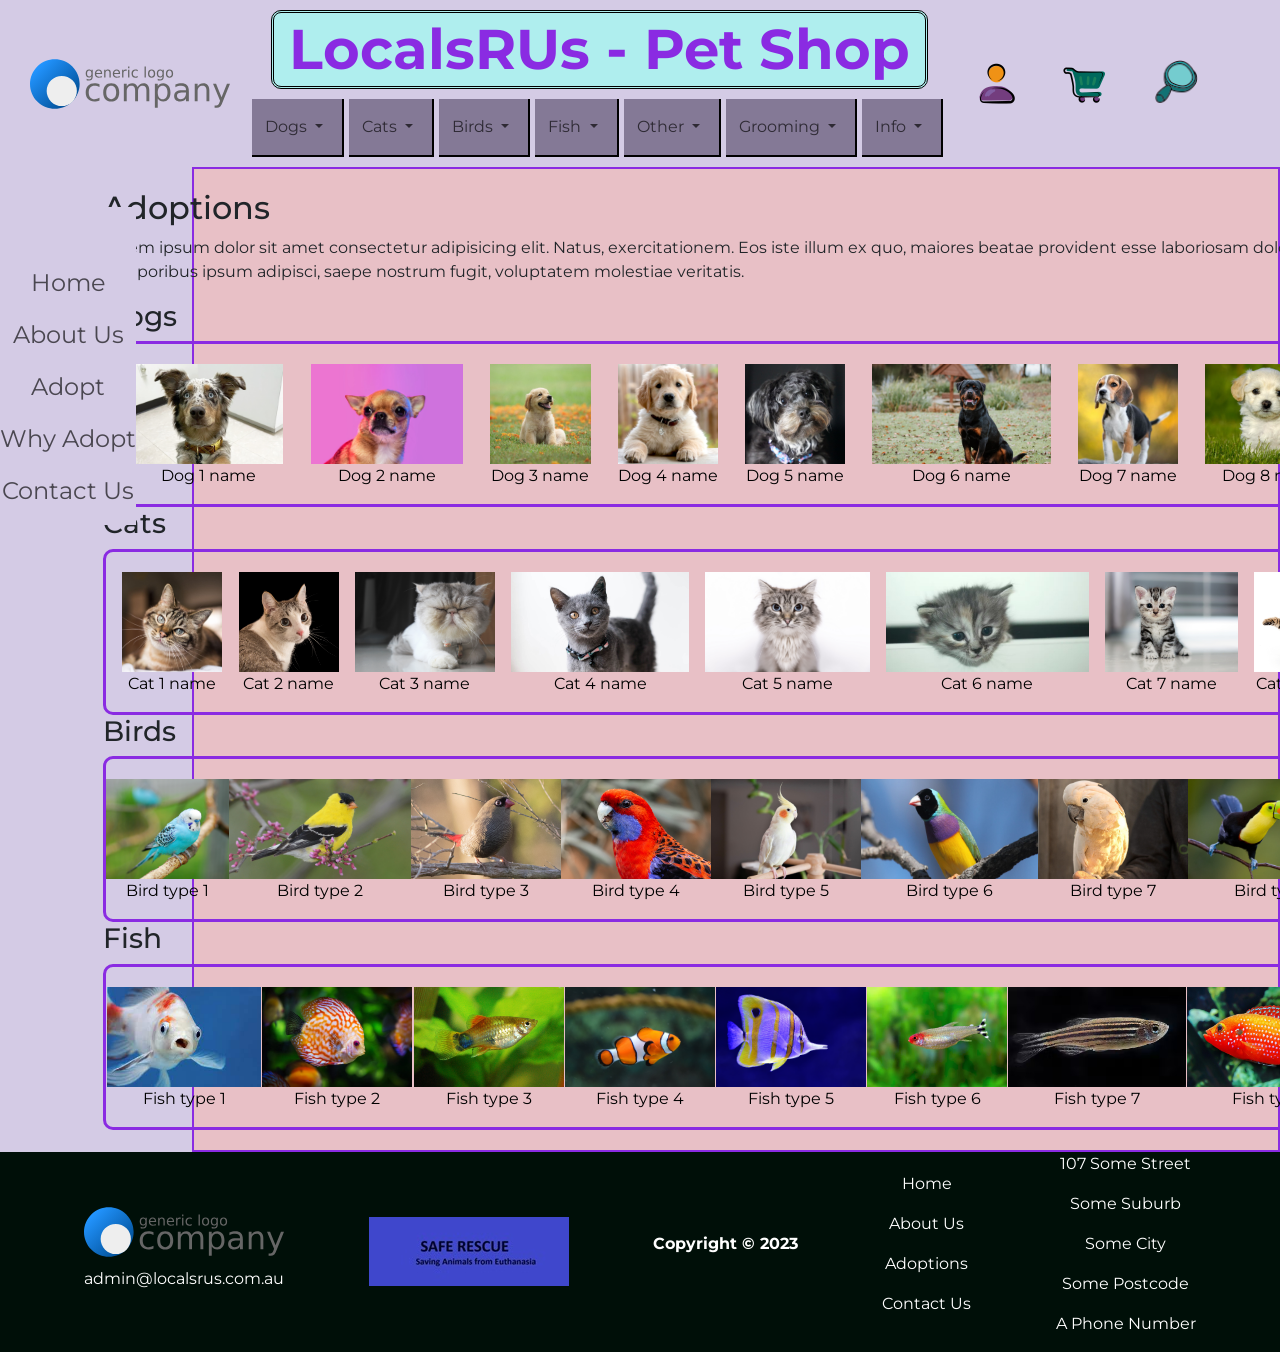
<file: docs/adoptions.html>
<!DOCTYPE html>
<html lang="zxx">
<head>
    <meta charset="UTF-8">
    <meta name="viewport" content="width=device-width, initial-scale=1.0">
    <title>LocalsRUs - Adoptions</title>    
    <link rel="preconnect" href="https://fonts.googleapis.com">
    <link rel="preconnect" href="https://fonts.gstatic.com" crossorigin>
    <link href="https://fonts.googleapis.com/css2?family=Libre+Baskerville&family=Montserrat:wght@400;700&display=swap" rel="stylesheet">
    <link href="https://cdn.jsdelivr.net/npm/bootstrap@5.3.2/dist/css/bootstrap.min.css" rel="stylesheet" integrity="sha384-T3c6CoIi6uLrA9TneNEoa7RxnatzjcDSCmG1MXxSR1GAsXEV/Dwwykc2MPK8M2HN" crossorigin="anonymous">
    <script src="https://cdn.jsdelivr.net/npm/jquery@3.7.1/dist/jquery.slim.min.js"></script>
    <script src="https://cdn.jsdelivr.net/npm/popper.js@1.16.1/dist/umd/popper.min.js"></script>
    <script src="https://cdn.jsdelivr.net/npm/bootstrap@4.6.2/dist/js/bootstrap.bundle.min.js"></script>
    <link rel="stylesheet" href="./css/style.css">
</head>
<body>
    <div class="container-fluid">
        <div id="header">
        <!--LHS header section-->
        <div class="image">
           <img src="./images/logo-generic.svg" height="70" width="200" alt="locals are us company logo">
       </div>
   <header class="pageHeader">                
       <h1>LocalsRUs - Pet Shop</h1>                             
       <nav class="navbar navbar-expand-lg navbar-light bg-light topdd">                       
        <button class="navbar-toggler" type="button" data-toggle="collapse" data-target="#navbarSupportedContent" aria-controls="navbarSupportedContent" aria-expanded="false" aria-label="Toggle navigation">
          <span class="navbar-toggler-icon"></span>
        </button>                      
        <div class="collapse navbar-collapse" id="navbarSupportedContent">
          <ul class="navbar-nav">                            
            <li class="nav-item1 dropdown dropbtn">
              <a class="nav-link dropdown-toggle" href="#" id="navbarDropdown" role="button" data-toggle="dropdown" aria-haspopup="true" aria-expanded="false">
                Dogs
              </a>
              <div class="dropdown-menu" aria-labelledby="navbarDropdown">
                <a class="dropdown-item" href="#">Accessories</a>
                <a class="dropdown-item" href="#">Food</a>
                <a class="dropdown-item" href="#">Grooming</a>
                <a class="dropdown-item" href="#">Adoption</a>
              </div>
            </li>
            <li class="nav-item1 dropdown dropbtn">
                <a class="nav-link dropdown-toggle" href="#" id="navbarDropdown" role="button" data-toggle="dropdown" aria-haspopup="true" aria-expanded="false">
                  Cats
                </a>
                <div class="dropdown-menu" aria-labelledby="navbarDropdown">
                    <a class="dropdown-item" href="#">Accessories</a>
                    <a class="dropdown-item" href="#">Food</a>
                    <a class="dropdown-item" href="#">Grooming</a>
                    <a class="dropdown-item" href="#">Adoption</a>
                </div>
              </li>
              <li class="nav-item1 dropdown dropbtn">
                <a class="nav-link dropdown-toggle" href="#" id="navbarDropdown" role="button" data-toggle="dropdown" aria-haspopup="true" aria-expanded="false">
                  Birds
                </a>
                <div class="dropdown-menu" aria-labelledby="navbarDropdown">
                  <a class="dropdown-item" href="#">Parrots</a>
                  <a class="dropdown-item" href="#">Galahs</a>                                  
                  <a class="dropdown-item" href="#">Other Specialty</a>
                  <a class="dropdown-item" href="#">Aviaries</a>
                  <a class="dropdown-item" href="#">Seed</a>
                </div>
              </li>
              <li class="nav-item1 dropdown dropbtn">
                <a class="nav-link dropdown-toggle" href="#" id="navbarDropdown" role="button" data-toggle="dropdown" aria-haspopup="true" aria-expanded="false">
                  Fish
                </a>
                <div class="dropdown-menu" aria-labelledby="navbarDropdown">
                    <a class="dropdown-item" href="#">Tropical</a>
                    <a class="dropdown-item" href="#">Goldfish</a>                                  
                    <a class="dropdown-item" href="#">Fish Food</a>
                    <a class="dropdown-item" href="#">Aquariums</a>
                    <a class="dropdown-item" href="#">Aquarium Supplies</a>
                </div>
              </li>
              <li class="nav-item1 dropdown dropbtn">
                <a class="nav-link dropdown-toggle" href="#" id="navbarDropdown" role="button" data-toggle="dropdown" aria-haspopup="true" aria-expanded="false">
                  Other
                </a>
                <div class="dropdown-menu" aria-labelledby="navbarDropdown">
                    <a class="dropdown-item" href="#">Snakes</a>
                    <a class="dropdown-item" href="#">Rabbits</a>                                  
                    <a class="dropdown-item" href="#">Mice</a>
                </div>
              </li>
              <li class="nav-item1 dropdown dropbtn">
                <a class="nav-link dropdown-toggle" href="#" id="navbarDropdown" role="button" data-toggle="dropdown" aria-haspopup="true" aria-expanded="false">
                  Grooming
                </a>
                <div class="dropdown-menu" aria-labelledby="navbarDropdown">
                    <a class="dropdown-item" href="#">Dog Grooming</a>
                    <a class="dropdown-item" href="#">Cat Grroming</a>                                  
                    <a class="dropdown-item" href="#">Grooming Supplies</a>
                </div>
              </li>
              <li class="nav-item1 dropdown dropbtn">
                <a class="nav-link dropdown-toggle" href="#" id="navbarDropdown" role="button" data-toggle="dropdown" aria-haspopup="true" aria-expanded="false">
                  Info
                </a>
                <div class="dropdown-menu" aria-labelledby="navbarDropdown">
                    <a class="dropdown-item" href="#">Vaccinations</a>
                    <a class="dropdown-item" href="#">Veterinarian</a>                                  
                    <a class="dropdown-item" href="#">Pet Training</a>
                </div>
              </li>                            
          </ul>                          
        </div>
      </nav>    
   </header>
 <!--End of header div-->
                <!--RHS header section-->
                <div class="accCartSrch">
                   <a href="#"><img src="./images/icons8-user-100.png" height="50" alt="User account Icon"></a>
                   <a href="#"><img src="./images/icons8-cart-100.png" height="50" alt="Shopping Cart Logo"></a>        
                   <a href="#"><img src="./images/icons8-search-48.png" height="50" alt="Search Icon"></a>
               </div>
            </div> <!--End of RHS header section-->
                           <!--Sidebar section-->            
            <nav class="navbar sidebarNav">              
                <!-- Toggler/collapsibe Button -->
                            
                <!-- Navbar links -->
                <div class="collapse navbar-collapse" id="collapsibleNavbar">                    
                        <ul class="navbar-nav">
                            <div>
                                <li class="nav-item">
                                <a class="nav-link" href="/">Home</a>
                                </li>
                            </div>
                            <div>
                                <li class="nav-item">
                                <a class="nav-link" href="./about.html">About Us</a>
                                </li>
                            </div>
                            <div>
                                <li class="nav-item">
                                <a class="nav-link" href="./adoptions.html">Adopt</a>
                                </li>
                            </div>
                            <div>
                                <li class="nav-item">
                                    <a class="nav-link" href="./why.html"> Why Adopt</a>
                                </li>
                            </div>
                            <div>
                                <li class="nav-item-last">
                                    <a class="nav-link" href="./contact.html">Contact Us</a>
                                </li>
                            </div>
                        </ul>                    
                </div>
            </nav> <!--End of sidebar section-->
            <section class="top-nav">
    
                <input id="menu-toggle" type="checkbox" />
                <label class='menu-button-container' for="menu-toggle">
                <div class='menu-button'></div>
              </label>
                <ul class="menu">
                  <li><a href="/">Home</a></li>
                  <li><a href="./about.html">About Us</a></li>
                  <li><a href="./adoptions.html">Adopt</a></li>
                  <li><a  href="./why.html"> Why Adopt</a></li>
                  <li><a href="./contact.html">Contact Us</a></li>
                </ul>
              </section>
           <!--Adoption Main section-->
           <div id="adoptMain">
                <div class="pageHeading">
                    <h2>Adoptions</h2>
                    <p>Lorem ipsum dolor sit amet consectetur adipisicing elit. Natus, exercitationem. Eos iste illum ex quo, maiores beatae provident esse laboriosam doloremque temporibus ipsum adipisci, saepe nostrum fugit, voluptatem molestiae veritatis.</p>
                </div>
                <div>
                    <H3>Dogs</H3>
                </div>
                <div id="dogs">
                    <div>
                        <a href="#"><img src="./images/Adoptions/dog1.jpg" height="100" alt="picture of a dog">
                        <p>Dog 1 name</p></a>
                    </div>
                    <div>
                        <a href="#"><img src="./images/Adoptions/dog2.jpg" height="100" alt="picture of a dog">
                        <p>Dog 2 name</p></a>
                    </div>
                    <div>
                        <a href="#"><img src="./images/Adoptions/puppy1.jpg" height="100" alt="picture of a dog">
                        <p>Dog 3 name</p></a>
                    </div>
                    <div>
                        <a href="#"><img src="./images/Adoptions/puppy2.jpeg" height="100" alt="picture of a dog">
                        <p>Dog 4 name</p></a>
                    </div>
                    <div>
                        <a href="#"><img src="./images/Adoptions/dog3.jpg" height="100" alt="picture of a dog">
                        <p>Dog 5 name</p></a>
                    </div>
                    <div>
                        <a href="#"><img src="./images/Adoptions/dog4.jpg" height="100" alt="picture of a dog">
                        <p>Dog 6 name</p></a>
                    </div>
                    <div>
                        <a href="#"><img src="./images/Adoptions/puppy3.jpg" height="100" alt="picture of a dog">
                        <p>Dog 7 name</p></a>
                    </div>
                    <div>
                        <a href="#"><img src="./images/Adoptions/puppy4.webp" height="100" alt="picture of a dog">
                        <p>Dog 8 name</p></a>
                    </div>
                </div>
                <div>
                    <H3>Cats</H3>
                </div>
                <div id="cats">
                    <div>
                        <a href="#"><img src="./images/Adoptions/cat1.jpg" height="100" alt="picture of a cat">
                        <p>Cat 1 name</p></a>
                    </div>
                    <div>
                        <a href="#"><img src="./images/Adoptions/cat2.jpg" height="100" alt="picture of a cat">
                        <p>Cat 2 name</p></a>
                    </div>
                    <div>
                        <a href="#"><img src="./images/Adoptions/cat3.png" height="100" alt="picture of a cat">
                        <p>Cat 3 name</p></a>
                    </div>
                    <div>
                        <a href="#"><img src="./images/Adoptions/cat4.jpg" height="100" alt="picture of a cat">
                        <p>Cat 4 name</p></a>
                    </div>
                    <div>
                        <a href="#"><img src="./images/Adoptions/cat5.jpg" height="100" alt="picture of a cat">
                        <p>Cat 5 name</p></a>
                    </div>
                    <div>
                        <a href="#"><img src="./images/Adoptions/kitten1.jpg" height="100" alt="picture of a cat">
                        <p>Cat 6 name</p></a>
                    </div>
                    <div>
                        <a href="#"><img src="./images/Adoptions/kitten2.jpg" height="100" alt="picture of a cat">
                        <p>Cat 7 name</p></a>
                    </div>
                    <div>
                        <a href="#"><img src="./images/Adoptions/kitten3.png" height="100" alt="picture of a cat">
                        <p>Cat 8 name</p></a>
                    </div>
                </div>
                <div>
                    <H3>Birds</H3>
                </div>
                <div id="birds">
                    <div>
                        <a href="#"><img src="./images/Adoptions/bird1.jpg" height="100" alt="picture of a bird">
                        <p>Bird type 1</p></a>
                    </div>
                    <div>
                        <a href="#"><img src="./images/Adoptions/bird2.jpg" height="100" alt="picture of a bird">
                        <p>Bird type 2</p></a>
                    </div>
                    <div>
                        <a href="#"><img src="./images/Adoptions/bird3.jpg" height="100" alt="picture of a bird">
                        <p>Bird type 3</p></a>
                    </div>
                    <div>
                        <a href="#"><img src="./images/Adoptions/bird4.jpg" height="100" alt="picture of a bird">
                        <p>Bird type 4</p></a>
                    </div>
                    <div>
                        <a href="#"><img src="./images/Adoptions/bird5.jpg" height="100" alt="picture of a bird">
                        <p>Bird type 5</p></a>
                    </div>
                    <div>
                        <a href="#"><img src="./images/Adoptions/bird6.jpg" height="100" alt="picture of a bird">
                        <p>Bird type 6</p></a>
                    </div>
                    <div>
                        <a href="#"><img src="./images/Adoptions/bird7.jpg" height="100" alt="picture of a bird">
                        <p>Bird type 7</p></a>
                    </div>
                    <div>
                        <a href="#"><img src="./images/Adoptions/bird8.jpg" height="100" alt="picture of a bird">
                        <p>Bird type 8</p></a>
                    </div>
                </div>
                <div>
                    <H3>Fish</H3>
                </div>
                <div id="fish">
                    <div>
                        <a href="#"><img src="./images/Adoptions/fish1.jpg" height="100" alt="picture of a fish">
                        <p>Fish type 1</p></a>
                    </div>
                    <div>
                        <a href="#"><img src="./images/Adoptions/fish2.jpg" height="100" alt="picture of a fish">
                        <p>Fish type 2</p></a>
                    </div>
                    <div>
                        <a href="#"><img src="./images/Adoptions/fish3.jpg" height="100" alt="picture of a fish">
                        <p>Fish type 3</p></a>
                    </div>
                    <div>
                        <a href="#"><img src="./images/Adoptions/fish4.jpeg" height="100" alt="picture of a fish">
                        <p>Fish type 4</p></a>
                    </div>
                    <div>
                        <a href="#"><img src="./images/Adoptions/fish5.png" height="100" alt="picture of a fish">
                        <p>Fish type 5</p></a>
                    </div>
                    <div>
                        <a href="#"><img src="./images/Adoptions/fish6.webp" height="100" alt="picture of a fish">
                        <p>Fish type 6</p></a>
                    </div>
                    <div>
                        <a href="#"><img src="./images/Adoptions/fish7.jpg" height="100" alt="picture of a fish">
                        <p>Fish type 7</p></a>
                    </div>
                    <div>
                        <a href="#"><img src="./images/Adoptions/fish8.jpg" height="100" alt="picture of a fish">
                        <p>Fish type 8</p></a>
                    </div>
                </div>
            </div> <!--Adoption main section end-->
</div> <!--End of container div-->
<!--Footer section-->
<footer class="footer">
    <div class="footerLogo">
        <img src="./images/logo-generic.svg" height="70" width="200" alt="locals are us company logo">
        <p><a href="mailto:">admin@localsrus.com.au</a></p>
    </div>
    
    <div>
        <img src="./images/safe.jpg" alt="locals are us company logo">
    </div>
   <div>
   <p><strong>Copyright &copy; 2023</strong></p>
   </div>
   <div class="footerMenu">
       <p><a href="./index.html">Home</a></p>
       <p><a href="./about.html">About Us</a></p>
       <p><a href="./adoptions.html">Adoptions</a></p>
       <p><a href="./contact.html">Contact Us</a></p>
   </div>
   <div>
       <p><span> 107 Some Street</span></p>
       <p><span>Some Suburb</span></p>
       <p><span>Some City</span></p>
       <p><span>Some Postcode</span></p>
       <p>A Phone Number</p>
   </div>
</footer> <!--End of footer section-->
    
</body>
</html>
</file>
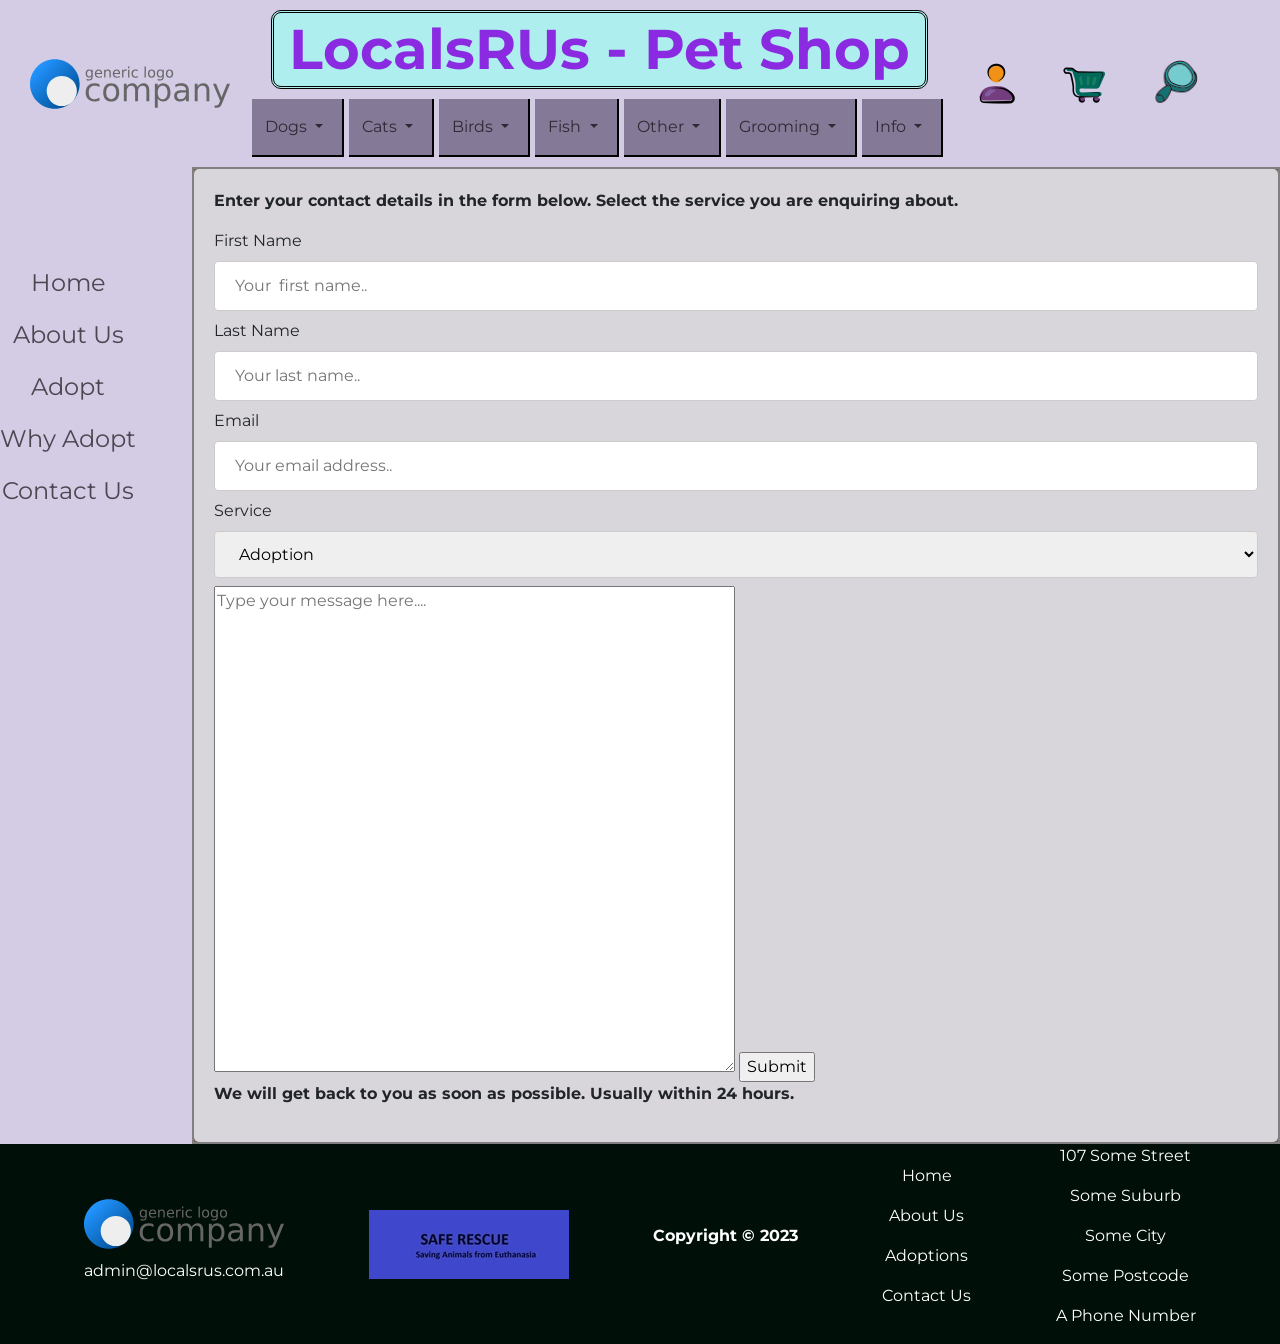
<file: docs/contact.html>
<!DOCTYPE html>
<html lang="zxx">
<head>
    <meta charset="UTF-8">
    <meta name="viewport" content="width=device-width, initial-scale=1.0">
    <title>LocalsRUs - Contact</title>    
    <link rel="preconnect" href="https://fonts.googleapis.com">
    <link rel="preconnect" href="https://fonts.gstatic.com" crossorigin>
    <link href="https://fonts.googleapis.com/css2?family=Libre+Baskerville&family=Montserrat:wght@400;700&display=swap" rel="stylesheet">
    <link href="https://cdn.jsdelivr.net/npm/bootstrap@5.3.2/dist/css/bootstrap.min.css" rel="stylesheet" integrity="sha384-T3c6CoIi6uLrA9TneNEoa7RxnatzjcDSCmG1MXxSR1GAsXEV/Dwwykc2MPK8M2HN" crossorigin="anonymous">
    <script src="https://cdn.jsdelivr.net/npm/jquery@3.7.1/dist/jquery.slim.min.js"></script>
    <script src="https://cdn.jsdelivr.net/npm/popper.js@1.16.1/dist/umd/popper.min.js"></script>
    <script src="https://cdn.jsdelivr.net/npm/bootstrap@4.6.2/dist/js/bootstrap.bundle.min.js"></script>
    <link rel="stylesheet" href="./css/style.css">
</head>
<body>
    <div class="container-fluid">
        <div id="header">
        <!--LHS header section-->
        <div class="image">
           <img src="./images/logo-generic.svg" height="70" width="200" alt="locals are us company logo">
       </div>
   <header class="page_header">                
       <h1>LocalsRUs - Pet Shop</h1>                             
       <nav class="navbar navbar-expand-lg navbar-light bg-light topdd">                       
        <button class="navbar-toggler" type="button" data-toggle="collapse" data-target="#navbarSupportedContent" aria-controls="navbarSupportedContent" aria-expanded="false" aria-label="Toggle navigation">
          <span class="navbar-toggler-icon"></span>
        </button>                      
        <div class="collapse navbar-collapse" id="navbarSupportedContent">
          <ul class="navbar-nav">                            
            <li class="nav-item1 dropdown dropbtn">
              <a class="nav-link dropdown-toggle" href="#" id="navbarDropdown" role="button" data-toggle="dropdown" aria-haspopup="true" aria-expanded="false">
                Dogs
              </a>
              <div class="dropdown-menu" aria-labelledby="navbarDropdown">
                <a class="dropdown-item" href="#">Accessories</a>
                <a class="dropdown-item" href="#">Food</a>
                <a class="dropdown-item" href="#">Grooming</a>
                <a class="dropdown-item" href="#">Adoption</a>
              </div>
            </li>
            <li class="nav-item1 dropdown dropbtn">
                <a class="nav-link dropdown-toggle" href="#" id="navbarDropdown" role="button" data-toggle="dropdown" aria-haspopup="true" aria-expanded="false">
                  Cats
                </a>
                <div class="dropdown-menu" aria-labelledby="navbarDropdown">
                    <a class="dropdown-item" href="#">Accessories</a>
                    <a class="dropdown-item" href="#">Food</a>
                    <a class="dropdown-item" href="#">Grooming</a>
                    <a class="dropdown-item" href="#">Adoption</a>
                </div>
              </li>
              <li class="nav-item1 dropdown dropbtn">
                <a class="nav-link dropdown-toggle" href="#" id="navbarDropdown" role="button" data-toggle="dropdown" aria-haspopup="true" aria-expanded="false">
                  Birds
                </a>
                <div class="dropdown-menu" aria-labelledby="navbarDropdown">
                  <a class="dropdown-item" href="#">Parrots</a>
                  <a class="dropdown-item" href="#">Galahs</a>                                  
                  <a class="dropdown-item" href="#">Other Specialty</a>
                  <a class="dropdown-item" href="#">Aviaries</a>
                  <a class="dropdown-item" href="#">Seed</a>
                </div>
              </li>
              <li class="nav-item1 dropdown dropbtn">
                <a class="nav-link dropdown-toggle" href="#" id="navbarDropdown" role="button" data-toggle="dropdown" aria-haspopup="true" aria-expanded="false">
                  Fish
                </a>
                <div class="dropdown-menu" aria-labelledby="navbarDropdown">
                    <a class="dropdown-item" href="#">Tropical</a>
                    <a class="dropdown-item" href="#">Goldfish</a>                                  
                    <a class="dropdown-item" href="#">Fish Food</a>
                    <a class="dropdown-item" href="#">Aquariums</a>
                    <a class="dropdown-item" href="#">Aquarium Supplies</a>
                </div>
              </li>
              <li class="nav-item1 dropdown dropbtn">
                <a class="nav-link dropdown-toggle" href="#" id="navbarDropdown" role="button" data-toggle="dropdown" aria-haspopup="true" aria-expanded="false">
                  Other
                </a>
                <div class="dropdown-menu" aria-labelledby="navbarDropdown">
                    <a class="dropdown-item" href="#">Snakes</a>
                    <a class="dropdown-item" href="#">Rabbits</a>                                  
                    <a class="dropdown-item" href="#">Mice</a>
                </div>
              </li>
              <li class="nav-item1 dropdown dropbtn">
                <a class="nav-link dropdown-toggle" href="#" id="navbarDropdown" role="button" data-toggle="dropdown" aria-haspopup="true" aria-expanded="false">
                  Grooming
                </a>
                <div class="dropdown-menu" aria-labelledby="navbarDropdown">
                    <a class="dropdown-item" href="#">Dog Grooming</a>
                    <a class="dropdown-item" href="#">Cat Grroming</a>                                  
                    <a class="dropdown-item" href="#">Grooming Supplies</a>
                </div>
              </li>
              <li class="nav-item1 dropdown dropbtn">
                <a class="nav-link dropdown-toggle" href="#" id="navbarDropdown" role="button" data-toggle="dropdown" aria-haspopup="true" aria-expanded="false">
                  Info
                </a>
                <div class="dropdown-menu" aria-labelledby="navbarDropdown">
                    <a class="dropdown-item" href="#">Vaccinations</a>
                    <a class="dropdown-item" href="#">Veterinarian</a>                                  
                    <a class="dropdown-item" href="#">Pet Training</a>
                </div>
              </li>                            
          </ul>                          
        </div>
      </nav>   
   </header>
 <!--End of header div-->
                <!--RHS header section-->
                <div class="accCartSrch">
                   <a href="#"><img src="./images/icons8-user-100.png" height="50" alt="User account Icon"></a>
                   <a href="#"><img src="./images/icons8-cart-100.png" height="50" alt="Shopping Cart Logo"></a>        
                   <a href="#"><img src="./images/icons8-search-48.png" height="50" alt="Search Icon"></a>
               </div>
            </div> <!--End of RHS header section-->
                           <!--Sidebar section-->            
            <nav class="navbar sidebarNav">              
                <!-- Toggler/collapsibe Button -->
                              
                <!-- Navbar links -->
                <div class="collapse navbar-collapse" id="collapsibleNavbar">                    
                        <ul class="navbar-nav">
                            <div>
                                <li class="nav-item">
                                <a class="nav-link" href="/">Home</a>
                                </li>
                            </div>
                            <div>
                                <li class="nav-item">
                                <a class="nav-link" href="./about.html">About Us</a>
                                </li>
                            </div>
                            <div>
                                <li class="nav-item">
                                <a class="nav-link" href="./adoptions.html">Adopt</a>
                                </li>
                            </div>
                            <div>
                                <li class="nav-item">
                                    <a class="nav-link" href="./why.html"> Why Adopt</a>
                                </li>
                            </div>
                            <div>
                                <li class="nav-item-last">
                                    <a class="nav-link" href="./contact.html">Contact Us</a>
                                </li>
                            </div>
                        </ul>                    
                </div>
            </nav> <!--End of sidebar section-->
            <section class="top-nav">
    
              <input id="menu-toggle" type="checkbox" />
              <label class='menu-button-container' for="menu-toggle">
              <div class='menu-button'></div>
            </label>
              <ul class="menu">
                <li><a href="/">Home</a></li>
                <li><a href="./about.html">About Us</a></li>
                <li><a href="./adoptions.html">Adopt</a></li>
                <li><a  href="./why.html"> Why Adopt</a></li>
                <li><a href="./contact.html">Contact Us</a></li>
              </ul>
            </section>
           <!--Main section-->
           <div id="contactMain">
                <div class="contact">
                    <p>Enter your contact details in the form below. Select the service you are enquiring about.</p>
                    <form action="#">
                    <label for="fname">First Name</label>
                    <input type="text" id="fname" name="firstname" placeholder="Your  first name..">                
                    <label for="lname">Last Name</label>
                    <input type="text" id="lname" name="lastname" placeholder="Your last name..">
                    <label for="email">Email</label>
                    <input type="text" id="email" name="email" placeholder="Your email address..">                 
                    <label>Service</label>
                    <select name="services">
                        <option value="adoption">Adoption</option>
                        <option value="grooming">Grooming</option>
                        <option value="vet">Veterinary</option>
                    </select>                    
                    <textarea name="textarea" rows="20" cols="50" placeholder="Type your message here...."></textarea>             
                    <input type="submit" value="Submit">
                    </form>
                    <p>We will get back to you as soon as possible. Usually within 24 hours.</p>
                </div>    
           </div> <!--End of main section-->
</div> <!--End of container div-->
<!--Footer section-->
<footer class="footer">
    <div class="footerLogo">
        <img src="./images/logo-generic.svg" height="70" width="200" alt="locals are us company logo">
        <p><a href="mailto:">admin@localsrus.com.au</a></p>
    </div>
    
    <div>
        <img src="./images/safe.jpg" alt="locals are us company logo">
    </div>
   <div>
   <p><strong>Copyright &copy; 2023</strong></p>
   </div>
   <div class="footerMenu">
       <p><a href="./index.html">Home</a></p>
       <p><a href="./about.html">About Us</a></p>
       <p><a href="./adoptions.html">Adoptions</a></p>
       <p><a href="./contact.html">Contact Us</a></p>
   </div>
   <div>
       <p><span> 107 Some Street</span></p>
       <p><span>Some Suburb</span></p>
       <p><span>Some City</span></p>
       <p><span>Some Postcode</span></p>
       <p>A Phone Number</p>
   </div>
</footer> <!--End of footer section-->
</body>
</html>
</file>
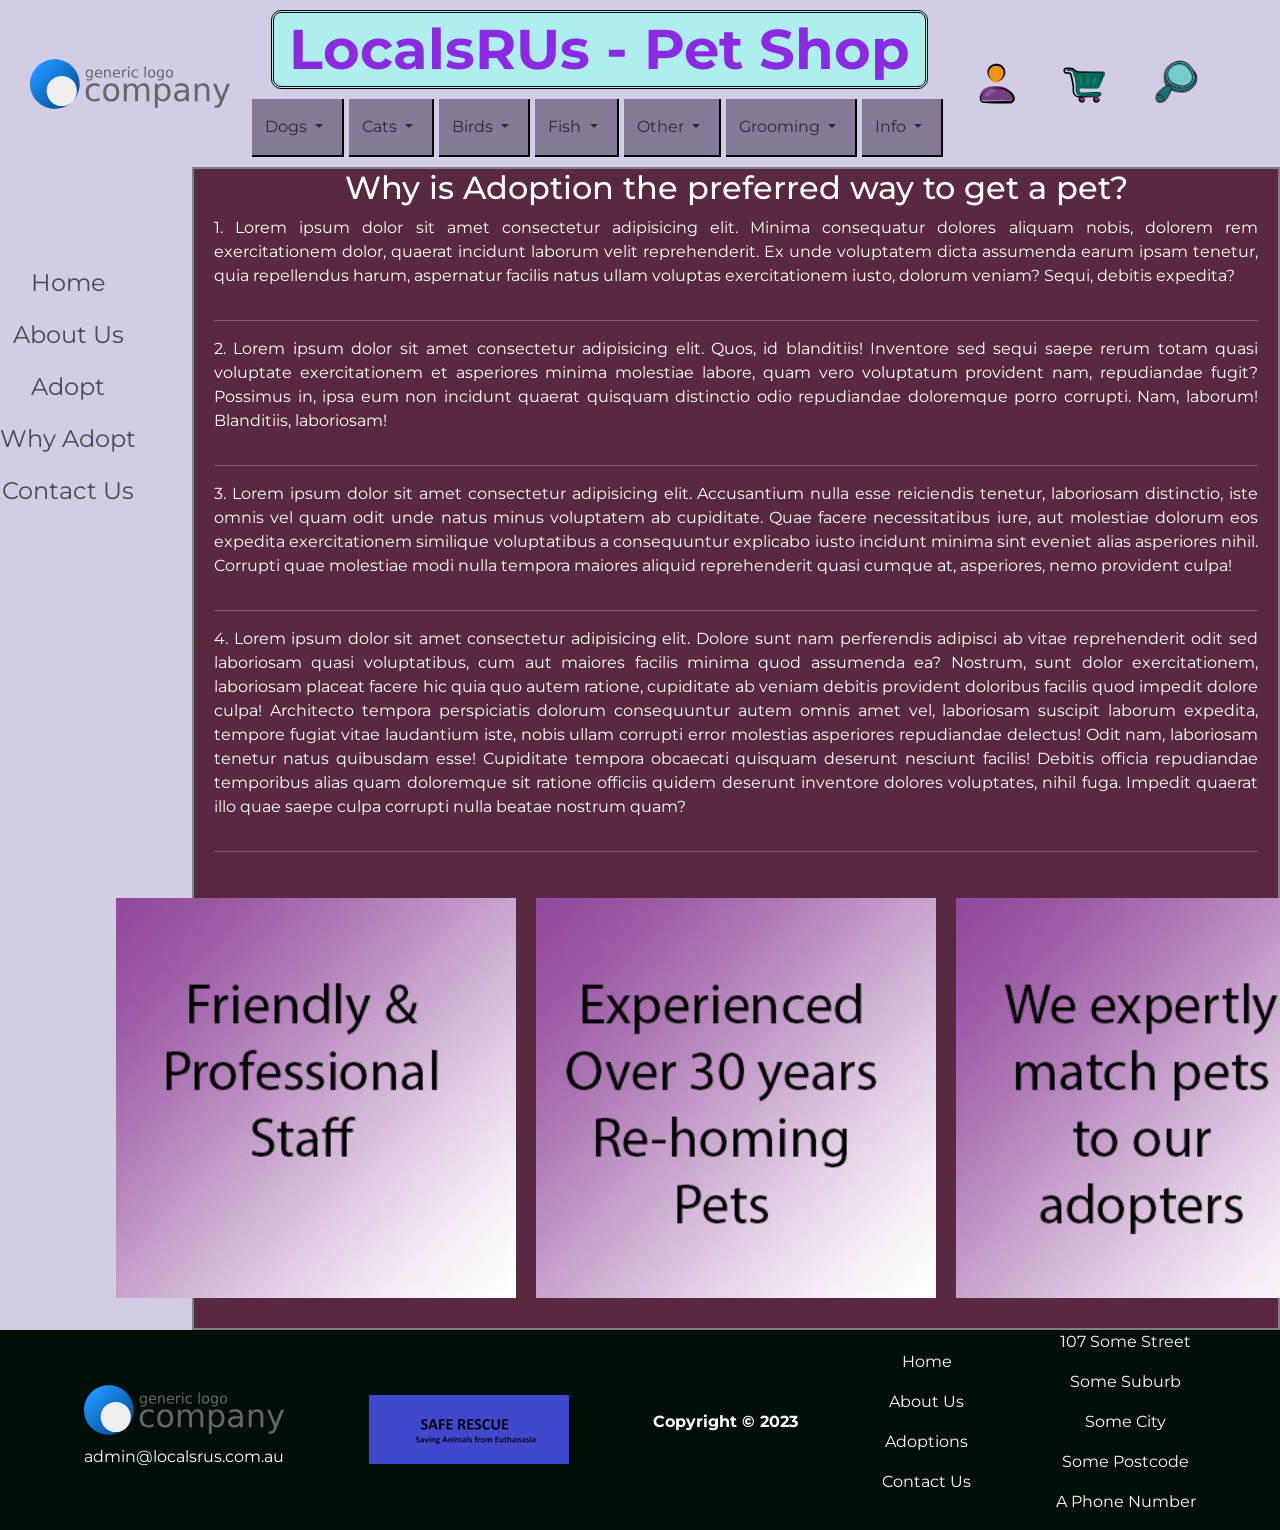
<file: docs/why.html>
<!DOCTYPE html>
<html lang="zxx">
<head>
    <meta charset="UTF-8">
    <meta name="viewport" content="width=device-width, initial-scale=1.0">
    <title>LocalsRUs - Why Adoptions</title>    
    <link rel="preconnect" href="https://fonts.googleapis.com">
    <link rel="preconnect" href="https://fonts.gstatic.com" crossorigin>
    <link href="https://fonts.googleapis.com/css2?family=Libre+Baskerville&family=Montserrat:wght@400;700&display=swap" rel="stylesheet">
    <link href="https://cdn.jsdelivr.net/npm/bootstrap@5.3.2/dist/css/bootstrap.min.css" rel="stylesheet" integrity="sha384-T3c6CoIi6uLrA9TneNEoa7RxnatzjcDSCmG1MXxSR1GAsXEV/Dwwykc2MPK8M2HN" crossorigin="anonymous">
    <script src="https://cdn.jsdelivr.net/npm/jquery@3.7.1/dist/jquery.slim.min.js"></script>
    <script src="https://cdn.jsdelivr.net/npm/popper.js@1.16.1/dist/umd/popper.min.js"></script>
    <script src="https://cdn.jsdelivr.net/npm/bootstrap@4.6.2/dist/js/bootstrap.bundle.min.js"></script>
    <link rel="stylesheet" href="./css/style.css">
</head>
<body>
    <div class="container-fluid">
        <div id="header">
        <!--LHS header section-->
        <div class="image">
           <img src="./images/logo-generic.svg" height="70" width="200" alt="locals are us company logo">
       </div>
   <header class="page_header">                
       <h1>LocalsRUs - Pet Shop</h1>                             
       <nav class="navbar navbar-expand-lg navbar-light bg-light topdd">                       
        <button class="navbar-toggler" type="button" data-toggle="collapse" data-target="#navbarSupportedContent" aria-controls="navbarSupportedContent" aria-expanded="false" aria-label="Toggle navigation">
          <span class="navbar-toggler-icon"></span>
        </button>                      
        <div class="collapse navbar-collapse" id="navbarSupportedContent">
          <ul class="navbar-nav">                            
            <li class="nav-item1 dropdown dropbtn">
              <a class="nav-link dropdown-toggle" href="#" id="navbarDropdown" role="button" data-toggle="dropdown" aria-haspopup="true" aria-expanded="false">
                Dogs
              </a>
              <div class="dropdown-menu" aria-labelledby="navbarDropdown">
                <a class="dropdown-item" href="#">Accessories</a>
                <a class="dropdown-item" href="#">Food</a>
                <a class="dropdown-item" href="#">Grooming</a>
                <a class="dropdown-item" href="#">Adoption</a>
              </div>
            </li>
            <li class="nav-item1 dropdown dropbtn">
                <a class="nav-link dropdown-toggle" href="#" id="navbarDropdown" role="button" data-toggle="dropdown" aria-haspopup="true" aria-expanded="false">
                  Cats
                </a>
                <div class="dropdown-menu" aria-labelledby="navbarDropdown">
                    <a class="dropdown-item" href="#">Accessories</a>
                    <a class="dropdown-item" href="#">Food</a>
                    <a class="dropdown-item" href="#">Grooming</a>
                    <a class="dropdown-item" href="#">Adoption</a>
                </div>
              </li>
              <li class="nav-item1 dropdown dropbtn">
                <a class="nav-link dropdown-toggle" href="#" id="navbarDropdown" role="button" data-toggle="dropdown" aria-haspopup="true" aria-expanded="false">
                  Birds
                </a>
                <div class="dropdown-menu" aria-labelledby="navbarDropdown">
                  <a class="dropdown-item" href="#">Parrots</a>
                  <a class="dropdown-item" href="#">Galahs</a>                                  
                  <a class="dropdown-item" href="#">Other Specialty</a>
                  <a class="dropdown-item" href="#">Aviaries</a>
                  <a class="dropdown-item" href="#">Seed</a>
                </div>
              </li>
              <li class="nav-item1 dropdown dropbtn">
                <a class="nav-link dropdown-toggle" href="#" id="navbarDropdown" role="button" data-toggle="dropdown" aria-haspopup="true" aria-expanded="false">
                  Fish
                </a>
                <div class="dropdown-menu" aria-labelledby="navbarDropdown">
                    <a class="dropdown-item" href="#">Tropical</a>
                    <a class="dropdown-item" href="#">Goldfish</a>                                  
                    <a class="dropdown-item" href="#">Fish Food</a>
                    <a class="dropdown-item" href="#">Aquariums</a>
                    <a class="dropdown-item" href="#">Aquarium Supplies</a>
                </div>
              </li>
              <li class="nav-item1 dropdown dropbtn">
                <a class="nav-link dropdown-toggle" href="#" id="navbarDropdown" role="button" data-toggle="dropdown" aria-haspopup="true" aria-expanded="false">
                  Other
                </a>
                <div class="dropdown-menu" aria-labelledby="navbarDropdown">
                    <a class="dropdown-item" href="#">Snakes</a>
                    <a class="dropdown-item" href="#">Rabbits</a>                                  
                    <a class="dropdown-item" href="#">Mice</a>
                </div>
              </li>
              <li class="nav-item1 dropdown dropbtn">
                <a class="nav-link dropdown-toggle" href="#" id="navbarDropdown" role="button" data-toggle="dropdown" aria-haspopup="true" aria-expanded="false">
                  Grooming
                </a>
                <div class="dropdown-menu" aria-labelledby="navbarDropdown">
                    <a class="dropdown-item" href="#">Dog Grooming</a>
                    <a class="dropdown-item" href="#">Cat Grroming</a>                                  
                    <a class="dropdown-item" href="#">Grooming Supplies</a>
                </div>
              </li>
              <li class="nav-item1 dropdown dropbtn">
                <a class="nav-link dropdown-toggle" href="#" id="navbarDropdown" role="button" data-toggle="dropdown" aria-haspopup="true" aria-expanded="false">
                  Info
                </a>
                <div class="dropdown-menu" aria-labelledby="navbarDropdown">
                    <a class="dropdown-item" href="#">Vaccinations</a>
                    <a class="dropdown-item" href="#">Veterinarian</a>                                  
                    <a class="dropdown-item" href="#">Pet Training</a>
                </div>
              </li>                            
          </ul>                          
        </div>
      </nav>        
   </header>
 <!--End of header div-->
                <!--RHS header section-->
                <div class="accCartSrch">
                   <a href="#"><img src="./images/icons8-user-100.png" height="50" alt="User account Icon"></a>
                   <a href="#"><img src="./images/icons8-cart-100.png" height="50" alt="Shopping Cart Logo"></a>        
                   <a href="#"><img src="./images/icons8-search-48.png" height="50" alt="Search Icon"></a>
               </div>
            </div> <!--End of RHS header section-->
            <!--Sidebar section-->            
            <nav class="navbar sidebarNav">              
                <!-- Toggler/collapsibe Button -->
                           
                <!-- Navbar links -->
                <div class="collapse navbar-collapse" id="collapsibleNavbar">                    
                    <ul class="navbar-nav">
                        <div>
                            <li class="nav-item">
                            <a class="nav-link" href="/">Home</a>
                            </li>
                        </div>
                        <div>
                            <li class="nav-item">
                            <a class="nav-link" href="./about.html">About Us</a>
                            </li>
                        </div>
                        <div>
                            <li class="nav-item">
                            <a class="nav-link" href="./adoptions.html">Adopt</a>
                            </li>
                        </div>
                        <div>
                            <li class="nav-item">
                                <a class="nav-link" href="./why.html"> Why Adopt</a>
                            </li>
                        </div>
                        <div>
                            <li class="nav-item-last">
                                <a class="nav-link" href="./contact.html">Contact Us</a>
                            </li>
                        </div>
                    </ul>                    
                </div>
            </nav> <!--End of sidebar section-->
            <section class="top-nav">
    
              <input id="menu-toggle" type="checkbox" />
              <label class='menu-button-container' for="menu-toggle">
              <div class='menu-button'></div>
            </label>
              <ul class="menu">
                <li><a href="/">Home</a></li>
                <li><a href="./about.html">About Us</a></li>
                <li><a href="./adoptions.html">Adopt</a></li>
                <li><a  href="./why.html"> Why Adopt</a></li>
                <li><a href="./contact.html">Contact Us</a></li>
              </ul>
            </section>
           <div id="mainWhy">
                <div>
                    <h2>Why is Adoption the preferred way to get a pet?</h2>
                </div>
                <div class="reasons">
                    <p>1. Lorem ipsum dolor sit amet consectetur adipisicing elit. Minima consequatur dolores aliquam nobis, dolorem rem exercitationem dolor, quaerat incidunt laborum velit reprehenderit. Ex unde voluptatem dicta assumenda earum ipsam tenetur, quia repellendus harum, aspernatur facilis natus ullam voluptas exercitationem iusto, dolorum veniam? Sequi, debitis expedita?</p>
                    <hr>
                    <p>2. Lorem ipsum dolor sit amet consectetur adipisicing elit. Quos, id blanditiis! Inventore sed sequi saepe rerum totam quasi voluptate exercitationem et asperiores minima molestiae labore, quam vero voluptatum provident nam, repudiandae fugit? Possimus in, ipsa eum non incidunt quaerat quisquam distinctio odio repudiandae doloremque porro corrupti. Nam, laborum! Blanditiis, laboriosam!</p>
                    <hr>
                    <p>3. Lorem ipsum dolor sit amet consectetur adipisicing elit. Accusantium nulla esse reiciendis tenetur, laboriosam distinctio, iste omnis vel quam odit unde natus minus voluptatem ab cupiditate. Quae facere necessitatibus iure, aut molestiae dolorum eos expedita exercitationem similique voluptatibus a consequuntur explicabo iusto incidunt minima sint eveniet alias asperiores nihil. Corrupti quae molestiae modi nulla tempora maiores aliquid reprehenderit quasi cumque at, asperiores, nemo provident culpa!</p>
                    <hr>
                    <p>4. Lorem ipsum dolor sit amet consectetur adipisicing elit. Dolore sunt nam perferendis adipisci ab vitae reprehenderit odit sed laboriosam quasi voluptatibus, cum aut maiores facilis minima quod assumenda ea? Nostrum, sunt dolor exercitationem, laboriosam placeat facere hic quia quo autem ratione, cupiditate ab veniam debitis provident doloribus facilis quod impedit dolore culpa! Architecto tempora perspiciatis dolorum consequuntur autem omnis amet vel, laboriosam suscipit laborum expedita, tempore fugiat vitae laudantium iste, nobis ullam corrupti error molestias asperiores repudiandae delectus! Odit nam, laboriosam tenetur natus quibusdam esse! Cupiditate tempora obcaecati quisquam deserunt nesciunt facilis! Debitis officia repudiandae temporibus alias quam doloremque sit ratione officiis quidem deserunt inventore dolores voluptates, nihil fuga. Impedit quaerat illo quae saepe culpa corrupti nulla beatae nostrum quam?</p>
                    <hr>
                </div>
                <div id="benefits">
                    <div><img src="./images/Adopt1.jpg" alt="graphic showing benefits" height="400"></div>
                    <div><img src="./images/Adopt2.jpg" alt="graphic showing benefits" height="400"></div>
                    <div><img src="./images/Adopt3.jpg" alt="graphic showing benefits" height="400"></div>                               
                </div>
            </div>
</div> <!--End of container div-->
<!--Footer section-->
<footer class="footer">
    <div class="footerLogo">
        <img src="./images/logo-generic.svg" height="70" width="200" alt="locals are us company logo">
        <p><a href="mailto:">admin@localsrus.com.au</a></p>
    </div>
    
    <div>
        <img src="./images/safe.jpg" alt="locals are us company logo">
    </div>
   <div>
   <p><strong>Copyright &copy; 2023</strong></p>
   </div>
   <div class="footerMenu">
       <p><a href="./index.html">Home</a></p>
       <p><a href="./about.html">About Us</a></p>
       <p><a href="./adoptions.html">Adoptions</a></p>
       <p><a href="./contact.html">Contact Us</a></p>
   </div>
   <div>
       <p><span> 107 Some Street</span></p>
       <p><span>Some Suburb</span></p>
       <p><span>Some City</span></p>
       <p><span>Some Postcode</span></p>
       <p>A Phone Number</p>
   </div>
</footer> <!--End of footer section-->
</body>
</html>
</file>
<file: ACB Systems/css/style.css>
/* Sets whole page with no margin */
body {
    margin: 0;
}

/* styles all h1 & h2 elements */
h1, h2 {
    color: #679bf0;
    text-align: center;
}

/* <!--header section--> */
.item-a {
    grid-area: header;
    background-color: #d5e1f5;
    height: 125px;
    text-align: center;
    border-bottom: solid 2px #679bf0;
}

nav {
    display: flex;
    justify-content: space-evenly;
}

nav > button > a {
    text-decoration: none;
    color: #F7A072;
}
/* <!-- end of header section --> */

/* <!--sidebar section--> */
.item-b {
    grid-area: sidebar;
    background-color: #d5e1f5;
    height: 100vh;
    color: #679bf0;
}

.item-b > ul > li > a {
    text-decoration: none;
    color: #679bf0;
}

.item-b > ul > li {
    margin-bottom: 50px;
    font-size: large;
}
/* <!--end of sidebar section--> */

/* <!--main section--> */
.item-c {
    grid-area: main;
    background-color: #cfd1d4;
    height: auto;
    text-align: center;
}

.item-au {
    grid-area: main;
    background-color: #edeff2;
    height: auto;
    text-align: center; 
}

.item-cu {
    grid-area: main;
    background-color: #edeff2;
    height: auto;
    text-align: center; 
}

.item-c > h2 {
    color: #679bf0;
}

.p1 {
    display: flex;
    flex-direction: row;
    justify-content: center;
    justify-content: space-evenly;
}

.team {
    display: flex;
    flex-direction: row;
    justify-content: space-evenly;
    
}

.card {
    border: solid 3px #679bf0;
    border-radius: 10px;
}

.item-c > .vision > p {
    text-align: justify;
    text-justify: inter-word;
    padding: 10px;
}

.item-c > .history > p {
    text-align: justify;
    text-justify: inter-word;
    padding: 10px;
}

/* Contact form alignmemnt */
.p1-contact {
    display: flex;
    flex-direction: column;
    margin: 20px auto 20px;
    border: solid 3px #679bf0;
    border-radius: 10px;
    width: 60%;
}

.form {    
    margin: 20px 0 20px 0;    
}

/* Services page main section */
.service {
    max-width: 300px;
    border: solid 2px #679bf0;
    border-radius: 10px;
    padding: 15px;
}

.service > p {
    text-align: justify;
    text-justify: inter-word;
}
/* <!--end of main section--> */

/* <!--footer section--> */
.item-d {
    grid-area: footer;
    background-color: #679bf0;
    height: 5vh;
    text-align: center;
}
/* <!--end of footer section--> */

/* <!--call-to-action section--> */
.item-e {
    grid-area: cta;
    height: auto;
    text-align: center;
    background-color: #cfd1d4;
    border-bottom: solid 2px #679bf0;
}

.item-e > p {
    max-width: 60%;
    margin: 20px auto;
    text-align: justify;
    text-justify: inter-word;
}

.tech {
    display: flex;
    justify-content: space-evenly;
}
/* <!--end of call-to-action section--> */

/* sets the page layout for home page */
.container {
    display: grid;
    grid-template-columns: 15% 30% 30% 25%;
    grid-template-rows: auto;
    grid-template-areas: 
    "header header header header"
    "sidebar cta cta cta"
    "sidebar main main main"
    "sidebar main main main"
    "sidebar main main main"
    "sidebar main main main"
    "sidebar main main main"
    "sidebar main main main"
    "sidebar main main main"
    "footer footer footer footer";
}

/* sets the page layout for about-us, services, contact-us pages */
.container-services {
    display: grid;
    grid-template-columns: 15% 30% 30% 25%;
    grid-template-rows: auto;
    grid-template-areas: 
    "header header header header"
    "sidebar main main main"
    "sidebar main main main"
    "sidebar main main main"
    "sidebar main main main"
    "sidebar main main main"
    "sidebar main main main"
    "sidebar main main main"
    "sidebar main main main"
    "footer footer footer footer";
}
</file>
<file: boutiqueqldhomes/styles/style.css>
/* Styling common to all pages
    some code commented out to remove colouring  */

/*---------------------------------------------------------------------*/

body {
    /* background-color: antiquewhite; */
    font-family: Verdana, Helvetica, Arial, sans-serif;
}

/* .search {
    background-color: white;
    border: solid 2px orange;
    color: orange;
    padding: 10px;
} */

.container {
    display: grid;
    flex-direction: row;
}

/* Header/Navbar section */
/*---------------------------------------------------------------------*/

.navbar {
    justify-content: space-evenly;
}

span {
    border: solid 1px;
    border-radius: 100%;
    padding: 20px;
}

/* button {
    border-color: orange;
    border-radius: 10px;
} */

ul {
    list-style: none;  
}

/* li {
    color: brown;
} */

a {
    text-decoration: none;
}

/* Footer section */
/*---------------------------------------------------------------------*/

.footBottom {    
    /* background-color: black;
    color: orange; */
    margin-top: 20px;
}

footer {
    /* background-color: black; */
    /* color: orange; */
    text-align: center;
    padding: 20px;
    display: flex;
    justify-content: space-between;
}

/* index.html page styling */
/*---------------------------------------------------------------------*/

/* Search Form */

.searchHeading {
    border: solid 1px;
    padding: 10px;
}

/* Main Picture */
.homePic {
    margin: auto;
    border: solid 2px black;
    width: 1300px;
    height: 500px;
    text-align: center;
}

/* search.html page styling */
/*---------------------------------------------------------------------*/

/* Plans list section */

.container {
    width: auto;
    margin: auto;
}

.contact {
    border: solid 2px black;    
    padding: 10px;
    display: grid;
    justify-content: center;
}

.contact > p {
    text-align: center;    
}

nav {
    margin: auto;
}

.detail {    
    margin: 30px;
    }

h4 {
    text-align: center;
}

.row1 {
    display: flex;
    justify-content: space-evenly;
    text-align: center;
}

.row2 {
    display: flex;
    justify-content: space-evenly;
    margin-top: 30px;
    text-align: center;
}

/* detail.html page styling */
/*---------------------------------------------------------------------*/

/* Plan detail section */

.plan {
    margin: auto;
    text-align: center;
}

/* Enquiry form section */
.enquire {
    border: solid 2px;
    padding: 10px;
}

/* Styling code for colour version if required */

/* h1, h2 {
    text-align: center;
    color: orange;
} */
</file>
<file: docs/css/style.css>
/* Universal CSS */
body {
    margin: 0;
    font-family: 'Libre Baskerville', serif;
    font-family: 'Montserrat', sans-serif;
    background-color: rgb(212, 203, 229);
}

h1 {
    text-align: center;
    font-size: 3.5rem;
    font-weight: bold;
    color: blueviolet;
    border: double 3px black;
    border-radius: 10px;
    max-width: fit-content;
    padding: 3px 15px;
    background-color: paleturquoise;
    margin: 10px auto;
}

.container-fluid {
    display: grid;
    margin-left: 0;
    grid-template-columns: 15% 35% 35% 15%;
    grid-template-rows: auto;
    grid-template-areas: 
    "header header header header"
    "side-nav cta cta cta"
    "side-nav adoption adoption adoption"
    "side-nav main main main"
    "footer footer footer footer";
    padding: 0;
}

a {
    text-decoration: none;
    color: black;    
}

hr {    
    width: 100%;
}

/* Header CSS */

#header {
    grid-area: header;
    display: flex;
    flex-direction: row;
    justify-content: space-between;
    background-color: rgb(212, 203, 229);
}

header > p {
    text-align: center;
    margin-top: 10px;
}
.image {
    display: grid;
    justify-content: center;
    align-items: center;
    background-color: rgb(212, 203, 229);
    padding-left: 30px;    
}

/* Header drop down CSS */
.topdd {
    display: flex;
    justify-content: center;
    padding: 0;
    margin: 10px auto;
}

#navbarSupportedContent {
    background-color: rgb(212, 203, 229);
}

.navbar-toggler {
    background-color: rgb(212, 203, 229);
    width: 100%;
}


/* Header RHS section */
.accCartSrch {
    display: flex;
    flex-direction: row;
    align-items: center;
    margin-right: 40px;
    background-color: rgb(212, 203, 229);
}

.accCartSrch > a > img {
    padding-right: 40px;
}

/* Style The Dropdown Button */
.dropbtn {
    background-color: rgb(132, 121, 150);
    color: black;
    padding: 8px 11px 8px 0;
    font-size: 16px;
    border-bottom: solid 2px black;
    border-right: solid 2px black;
    cursor: pointer;
    margin-right: 5px;
    width: 100%;
    padding-left: 5px;
  }
  
  /* The container <div> - needed to position the dropdown content */
  .dropdown {
    position: relative;
    display: inline-block;
  }
  
  /* Dropdown Content (Hidden by Default) */
  .dropdown-content {
    display: none;
    position: absolute;
    background-color: lightgray;
    min-width: 160px;
    box-shadow: 0px 8px 16px 0px rgba(0,0,0,0.2);
    z-index: 1;
  }
  
  /* Links inside the dropdown */
  .dropdown-content a {
    color: black;
    padding: 12px 16px;
    text-decoration: none;
    display: block;
  }
  
  /* Change color of dropdown links on hover */
  .dropdown-content a:hover {background-color: #f1f1f1}
  
  /* Show the dropdown menu on hover */
  .dropdown:hover .dropdown-content {
    display: block;
  }
  
  /* Change the background color of the dropdown button when the dropdown content is shown */
  .dropdown:hover .dropbtn {
    background-color: lightgray;
  }

/* Sidebar nav menu */
.sidebarNav {
    /* display: flex; */
    background-color: rgb(212, 203, 229);
    grid-area: side-nav;
    font-size: 1.5rem;
    padding-top: 50px;
    position: fixed;
    margin-top: 207px;
}

.navbar-nav {
    align-items: center;
}




#collapsibleNavbar {
    display: flex;
    flex-direction: column;

}

/* call-to-action section */
.area1 {
    display: flex;
    flex-direction: row;
    justify-content: space-evenly;
    background-color: rgb(238, 192, 198);
    grid-area: cta;
    padding-top: 20px;
    text-align: center;
    border-top: solid 2px grey;
    border-left: solid 2px grey;
    border-right: solid 2px grey;
}

.container > .area1 > a > p {
    font-weight: bold;
}

/* Adoption section */
.area2 > .adoption > h2 {
    color: purple;
    font-weight: bold;
    font-size: 2.5rem;
    margin: auto;
    text-decoration: underline;    
}

.area2 {
    grid-area: adoption;
    background-image: url("/images/pawprint.avif");
    text-align: center;
    display: flex;
    flex-direction: row;
    justify-content: space-evenly;
    padding: 20px 0;
    border-left: solid 2px grey;
    border-right: solid 2px grey;
}

.adoption > p > a {
    text-decoration: underline;
}

.adoption > p {
    background-color: yellow;
}

.adoption > h3 {
    font-weight: 900;
}

.area2 > .adoptPic > img {
    border-radius: 50%;
    border: solid 2px purple;
}

.card-body > h2 {
    color: green;
    font-weight: bold;
    font-size: 2.5rem;
}

.card-header > h3 {
    font-weight: bold;
}

.card {
    background-color: rgb(238, 192, 198);
}

/* Main section */
.area3 {
    background-color: rgb(122, 121, 150);
    grid-area: main;
    display: grid;
    border-left: solid 2px grey;
    border-right: solid 2px grey;
    border-bottom: solid 2px grey;
}

.topRow, .bottomRow {
    display: grid;
    justify-content: center;
    height: 400px;
    width: 400px;
    margin: 20px 0;
    border-radius: 15px;
    text-align: center;
    font-weight: bold;
    font-size: 1.5rem;
}

.wash {
    background-color: #ef6262;
}

.adopt {
    background-color: rgb(238, 192, 198);
}

.vet {
    background-color: rgb(163, 196, 188);
}

.food {
    background-color: rgb(122, 101, 99);
}

.acc {
    background-color: rgb(89, 41, 65);
}

.train {
    background-color: rgb(216, 213, 219);
}

.row1 {
    display: flex;
    flex-direction: row;
    justify-content: space-evenly;
}

.row2 {
    display: flex;
    flex-direction: row;
    justify-content: space-evenly;
}

/* Footer section */
.footer {
    grid-area: footer;
    color: white;
    margin-top:0;
    background-color: rgb(0, 15, 8);
    text-align: center;
    align-items: center;
    display: flex;
    flex-direction: row;
    justify-content: space-evenly;
}

footer > p {
    margin-top: 0;
    padding: 20px;
    text-decoration: none;
    color: white;
}

.footer > .footerMenu > p > a {
    color: white;
}

.footerLogo > p > a {
    color: white;
}

/* Adoptions page CSS */
#adoptMain {
    grid-area: main;
    display: grid;
    background-color: rgb(232, 192, 198);
    justify-content: center;
    border: solid 2px blueviolet;
    padding: 20px 20px;
}

#dogs, #cats, #birds, #fish {
    display: flex;
    flex-direction: row;
    justify-content: space-evenly;
    text-align: center;
    border: solid 3px blueviolet;
    border-radius: 10px;    
    padding-top: 20px;
}

/* About page CSS */
#aboutMain {
    grid-area: main;
    display: flex;
    flex-direction: column;
    align-items: center;
    background-color: rgb(163, 196, 188);
    border: solid 2px blue;
    padding-bottom: 20px;
}

#mainBody1 {
    display: grid;
    padding: 0 20px;
    text-align: justify;
    text-justify: inter-word;
}

#mainBody2 {
    padding: 0 20px;
}

#staff {
    justify-content: center;
    text-align: center;
    display: flex;
}

.aboutHeading {
    text-align: center;
}

.profile {
    margin: 20px 90px;
}

/* Why page CSS */

#mainWhy {
    grid-area: main;
    display: flex;
    flex-direction: column;
    align-items: center;
    color: white;
    background-color: rgb(89, 41, 65);
    border: solid 2px grey;
    padding-bottom: 20px;
}

#benefits {
    padding-top: 20px;
    display: flex;
    justify-content: space-between;
}

#benefits img {
    margin: 10px;
}

.reasons {
    text-align: center;
    display: flex;
    flex-direction: column;
    text-align: justify;
    text-justify: inter-word;
    padding: 0 20px;
}

/* Contact page CSS */

#contactMain {
    grid-area: main;
    display: flex;
    flex-direction: column;
    align-items: center;
    background-color: rgb(122, 101, 99);
    border: solid 2px grey;
}

input[type=text], select {
    width: 100%;
    padding: 12px 20px;
    margin: 8px 0;
    display: inline-block;
    border: 1px solid #ccc;
    border-radius: 4px;
    box-sizing: border-box;
  }
  textarea
  input[type=submit] {
    width: 100%;
    background-color: rgb(122, 101, 99);
    color: white;
    padding: 14px 20px;
    margin: 8px 0;
    border: none;
    border-radius: 4px;
    cursor: pointer;
  }
  
  input[type=submit]:hover {
    background-color: #45a049;
  }
  
  .contact {
    border-radius: 5px;
    background-color: rgb(216, 213, 219);
    padding: 20px;
    justify-content: center;
  }

  .contact > p {
    font-weight: bold;
  }
 .top-nav{
    display: none;
 }

/* Media Queries Home Page */

@media screen and (max-width: 992px) {
    #header {
        flex-direction: column;
        align-items: center;
    }
}
@media screen and (max-width: 992px) {
    .top-nav {
        display: flex;
        flex-direction: row;
        align-items: center;
        justify-content: space-between;
        background-color: #00BAF0;
        background: linear-gradient(to left, #c7c4c3, #e8e2da);
        /* W3C, IE 10+/ Edge, Firefox 16+, Chrome 26+, Opera 12+, Safari 7+ */
        color: #FFF;
        height: 50px;
        padding: 1em;
      }
      
      .menu {
        display: flex;
        flex-direction: row;
        list-style-type: none;
        margin-top:0x;
        padding: 0;
      }
      
      .menu > li {
        margin: 0 1rem;
        overflow: hidden;
      }
      
      .menu-button-container {
        display: none;
        height: 100%;
        width: 30px;
        cursor: pointer;
        flex-direction: column;
        justify-content: center;
        align-items: center;
      }
      
      #menu-toggle {
        display: none;
      }
      
      .menu-button,
      .menu-button::before,
      .menu-button::after {
        display: block;
        background-color: #100f0f;
        position: absolute;
        height: 4px;
        width: 30px;
        transition: transform 400ms cubic-bezier(0.23, 1, 0.32, 1);
        border-radius: 2px;
      }
      
      .menu-button::before {
        content: '';
        margin-top: -8px;
      }
      
      .menu-button::after {
        content: '';
        margin-top: 8px;
      }
      
      #menu-toggle:checked + .menu-button-container .menu-button::before {
        margin-top: 0px;
        transform: rotate(405deg);
      }
      
      #menu-toggle:checked + .menu-button-container .menu-button {
        background: rgba(255, 255, 255, 0);
      }
      
      #menu-toggle:checked + .menu-button-container .menu-button::after {
        margin-top: 0px;
        transform: rotate(-405deg);
      } 
    .menu-button-container {
        display: flex;
      }
      .menu {
        position: absolute;
        top: 0;
        margin-top: 430px;
        left: 0;
        flex-direction: column;
        width: 20%;
        justify-content: center;
        align-items: center;
      }
      #menu-toggle ~ .menu li {
        height: 0;
        margin: 0;
        padding: 0;
        border: 0;
        transition: height 400ms cubic-bezier(0.23, 1, 0.32, 1);
      }
      #menu-toggle:checked ~ .menu li {
        border: 1px solid #333;
        height: 2.5em;
        padding: 0.5em;
        transition: height 400ms cubic-bezier(0.23, 1, 0.32, 1);
      }
      .menu > li {
        display: flex;
        justify-content: center;
        margin: 0;
        padding: 0.5em 0;
        width: 100%;
        color: white;
        background-color: #222;
      }
      .menu li a{
        color: white;
      }
      .menu > li:not(:last-child) {
        border-bottom: 1px solid #444;
      }
    #collapsibleNavbar{
        display: none;
    }
    }
@media screen and (max-width: 992px) {
    .area1, .area2 {
        flex-direction: column;
        align-items: center;
    }
}

@media screen and (max-width: 992px) {
    .row1, .row2 {
        flex-direction: column;
        align-items: center;
    }
}

@media screen and (max-width: 992px) {
    .footer {
        flex-direction: column;
        align-items: center;
    }
}

/* Media Queries About Page */

@media screen and (max-width: 992px) {
    #staff {
        flex-direction: column;
        align-items: center;
    }
}

/* Media Queries Adoptions Page */

@media screen and (max-width: 992px) {
    #dogs, #cats, #birds, #fish {
        flex-direction: column;
        align-items: center;
    }
}

/* Media Queries Why Page */

@media screen and (max-width:992px) {
    #benefits {
        flex-direction: column;
        align-items: center;
    }
}
</file>
